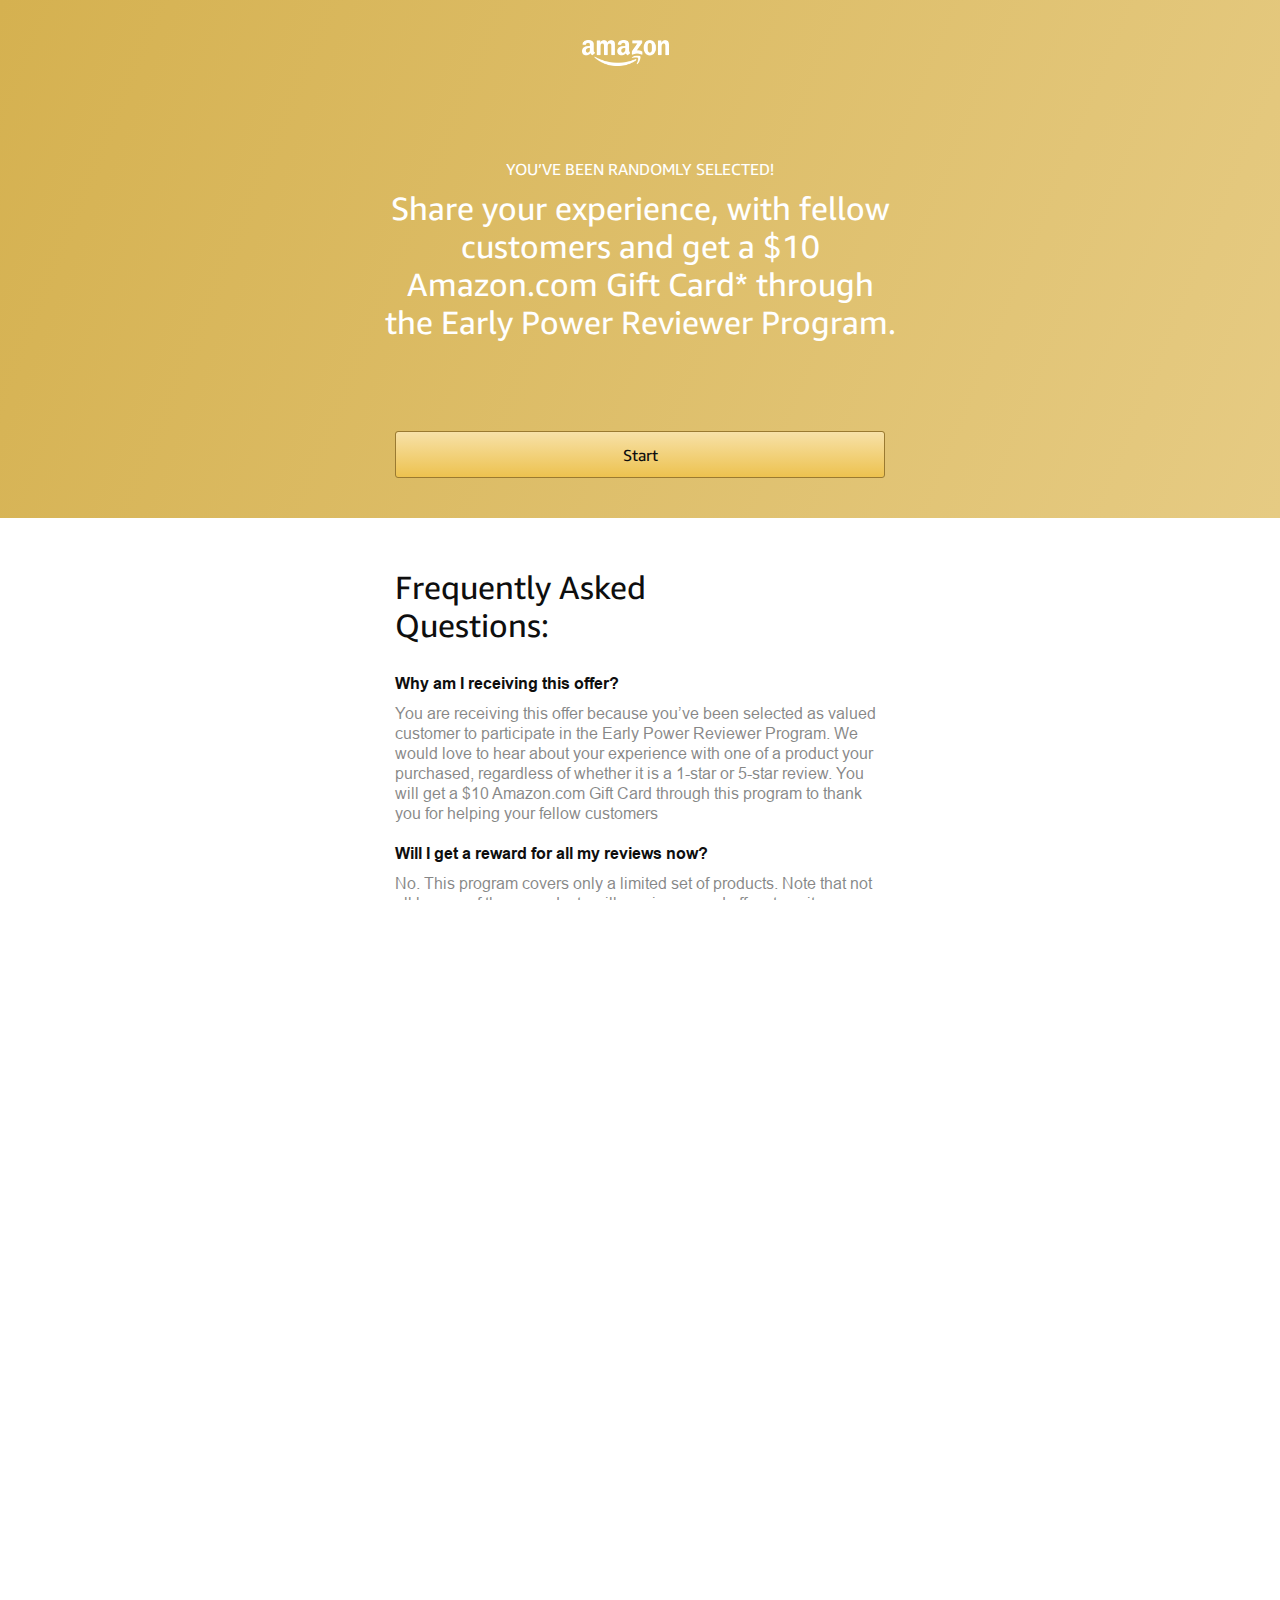
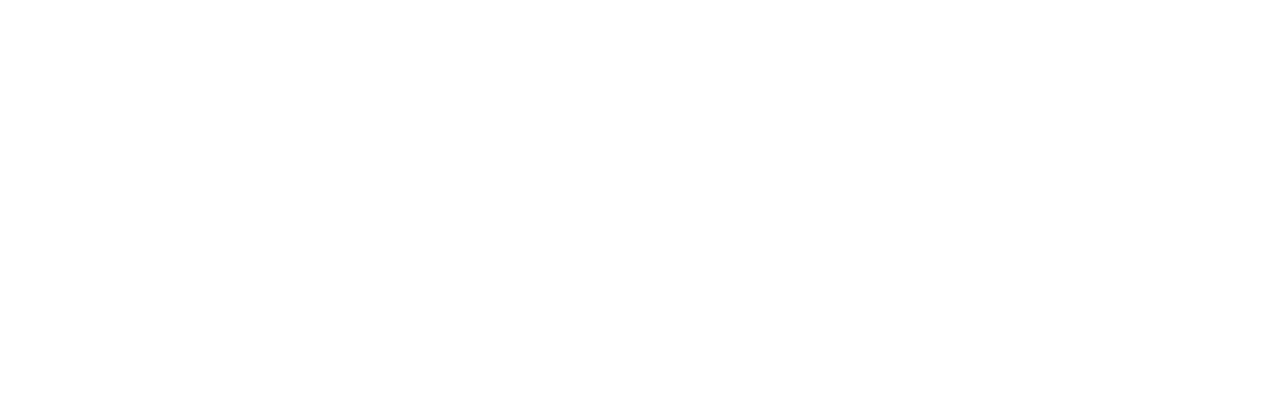
<file: app/index.html>
<!DOCTYPE html>
<html lang="en">

<head>
	<meta charset="UTF-8">
	<meta name="viewport" content="width=device-width, initial-scale=1.0">
	<title>Landing</title>
	<link rel="stylesheet" href="css/style.min.css">
</head>

<body>

	<!-- WRAPPER start -->
	<div class="wrapper main-page">

		<!-- MAIN start  -->
		<main class="main">

			<div class="banner">
				<div class="container">
					<div class="banner__content">
						<a href="#" class="logo">
							<img src="images/logo.png" alt="">
						</a>
						<p class="banner__title">YOU’VE BEEN RANDOMLY SELECTED!</p>
						<p class="banner__descr">Share your experience, with fellow customers and get a $10 Amazon.com Gift
							Card* through the Early Power Reviewer Program.</p>
						<button onclick="document.location='enter-an-email.html'" class="banner__btn btn">Start</button>
					</div>
				</div>
			</div>

			<!-- CONTENT start  -->
			<div class="page-main">
				<div class="container">
					<div class="page-main__content">
						<div class="page-main__section">
							<p class="page-main__title">Frequently Asked Questions:</p>
							<div class="page-main__block-question">
								<p class="page-main__question">Why am I receiving this offer?</p>
								<p class="page-main__answer">You are receiving this offer because you’ve been selected as
									valued customer to participate in the Early Power Reviewer Program. We would love to hear
									about your experience with one of a product your purchased, regardless of whether it is a
									1-star or 5-star review. You will get a $10 Amazon.com Gift Card through this program to
									thank you for helping your fellow customers</p>
							</div>
							<div class="page-main__block-question">
								<p class="page-main__question">Will I get a reward for all my reviews now?</p>
								<p class="page-main__answer">No. This program covers only a limited set of products. Note that
									not all buyers of these products will receive reward offers to write a review.</p>
							</div>
							<div class="page-main__block-question">
								<p class="page-main__question">Will I still keep my reward if I decide to return this product?
								</p>
								<p class="page-main__answer">Yes. You will keep your reward even if you decide to return this
									product in accordance with Amazon returns policy.</p>
							</div>
							<div class="page-main__block-question">
								<p class="page-main__question">Do I need to mention in my review that I received a reward?</p>
								<p class="page-main__answer">No. Additional disclosure is not required.</p>
							</div>
							<div class="page-main__block-question">
								<p class="page-main__question">Do I need to mention in my review that I received a reward?</p>
								<p class="page-main__answer">No. Additional disclosure is not required.</p>
							</div>
						</div>
						<div class="page-main__section">
							<p class="page-main__title">Thank you for helping your fellow customers!</p>
							<p class="page-main__descr">Your review must comply with Amazon Community Guidelines. If your
								review does not comply with these requirements, you will not receive the reward and you may be
								excluded from future offers. <br><br> Amazon employees or the seller of this product and the
								seller’s
								families are not eligible for this offer.<br><br> We reserves the right to modify or cancel this
								offer
								at any time.<br><br> Offer is non-transferable and may not be resold.<br><br>If you violate any
								of
								these terms,
								the offer will be invalid.<br><br> *Amazon.com Gift Cards (“GCs”) may be used only to purchase
								eligible
								goods on Amazon.com or certain of its affiliated websites. GCs cannot be redeemed for purchases
								of gift cards. Except as required by law, GCs cannot be reloaded, resold, transferred for value,
								redeemed for cash, or applied to any other account. For complete GC terms and conditions, see
								www.amazon.com/gc-legal. No expiration or service fees.</p>
						</div>
						<button onclick="document.location='enter-an-email.html'" type="button"
							class="page-main__btn btn">Start</button>

					</div>
				</div>
			</div>
			<!-- CONTENT end -->

	</div>
	<!-- WRAPPER end -->



	<!-- SCRIPTS start  -->
	<script src="js/main.min.js"></script>



</body>

</html>
</file>
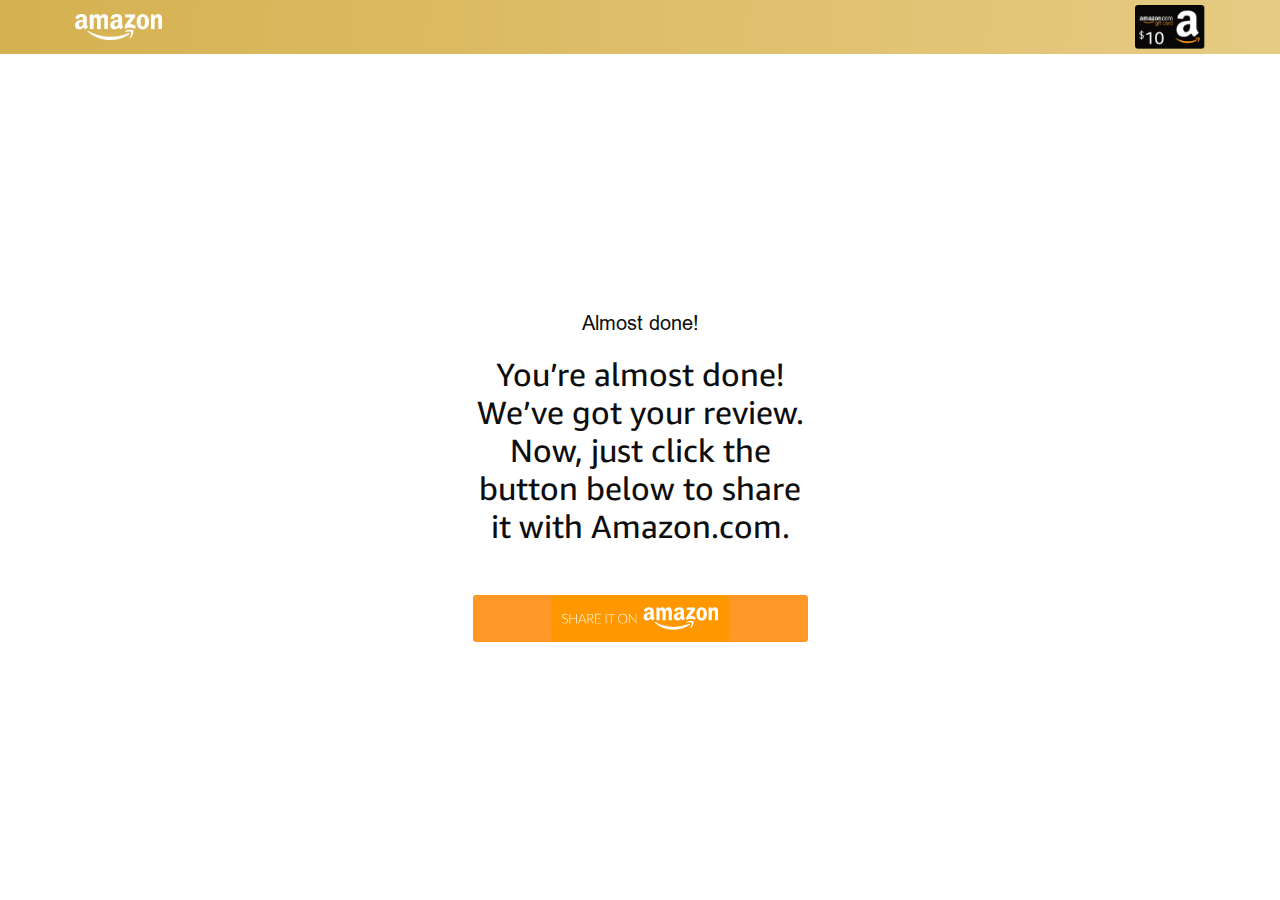
<file: app/almost-done.html>
<!DOCTYPE html>
<html lang="en">

<head>
   <meta charset="UTF-8">
   <meta name="viewport" content="width=device-width, initial-scale=1.0">
   <title>Template</title>
   <link rel="stylesheet" href="css/style.min.css">
</head>

<body>

   <!-- WRAPPER start -->
   <div class="wrapper page-almost-done">

      <!-- HEADER start  -->

      <header class="header">
         <div class="container">
            <div class="header__content">
               <a href="#" class="logo">
                  <img src="images/logo.png" alt="">
               </a>
               <a href="#" class="header__gift-card">
                  <img src="images/mini-card.png" alt="">
               </a>
            </div>
         </div>
      </header>

      <!-- HEADER end  -->

      <!-- MAIN start  -->
      <main class="main almost-done">

         <div class="container">

            <!-- CONTENT start  -->
            <div class="almost-done__content">
               <p class="almost-done__title">Almost done!</p>
               <p class="almost-done__descr">You’re almost done! We’ve got your review. Now, just click the button below
                  to share it with Amazon.com.</p>
               <button onclick="document.location='result.html'" class="almost-done__btn">
                  <img src="images/share.svg" alt="">
               </button>
            </div>
            <!-- CONTENT end -->
         </div>

      </main>
      <!-- MAIN end -->

   </div>
   <!-- WRAPPER end -->



   <!-- SCRIPTS start  -->
   <script src="js/main.min.js"></script>


</body>

</html>
</file>
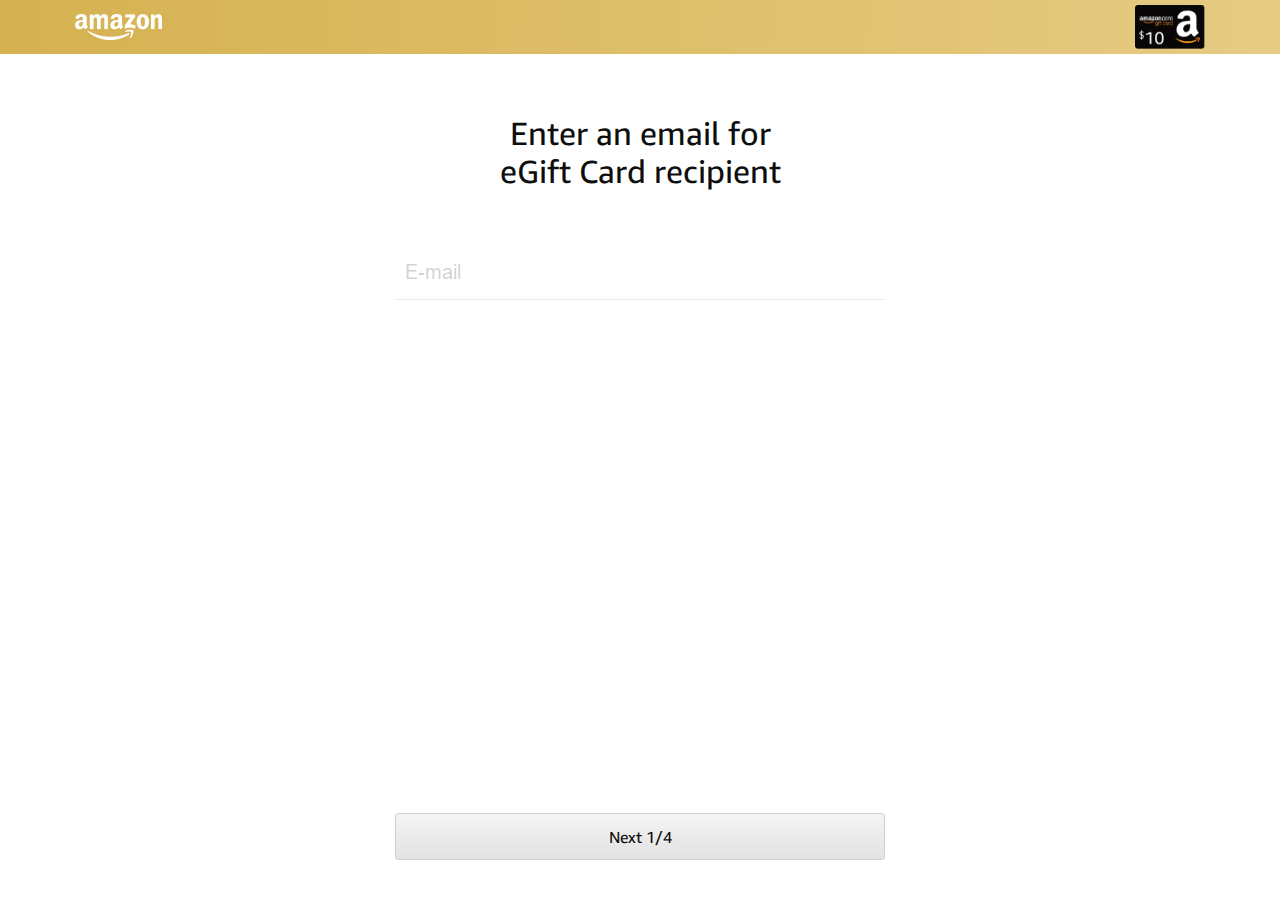
<file: app/enter-an-email.html>
<!DOCTYPE html>
<html lang="en">

<head>
   <meta charset="UTF-8">
   <meta name="viewport" content="width=device-width, initial-scale=1.0">
   <title>Template</title>
   <link rel="stylesheet" href="css/style.min.css">
</head>

<body>

   <!-- WRAPPER start -->
   <div class="wrapper page-enter-an-email">

      <!-- HEADER start  -->

      <header class="header">
         <div class="container">
            <div class="header__content">
               <a href="#" class="logo">
                  <img src="images/logo.png" alt="">
               </a>
               <a href="#" class="header__gift-card">
                  <img src="images/mini-card.png" alt="">
               </a>
            </div>
         </div>
      </header>

      <!-- HEADER end  -->

      <!-- MAIN start  -->
      <main class="main enter-an-email">

         <div class="container">

            <!-- CONTENT start  -->
            <div class="enter-an-email__content">
               <div class="form">
                  <p class="form__title">Enter an email for eGift Card recipient</p>
                  <label class="form__input-box">
                     <input type="email" class="form__input js-input-email input" placeholder="E-mail">
                  </label>
                  <button onclick="document.location='loading.html'" class="form__btn btn js-btn-email" disabled>Next
                     1/4</button>
               </div>
            </div>
            <!-- CONTENT end -->
         </div>

      </main>
      <!-- MAIN end -->

   </div>
   <!-- WRAPPER end -->



   <!-- SCRIPTS start  -->
   <script src="js/main.min.js"></script>



</body>

</html>
</file>
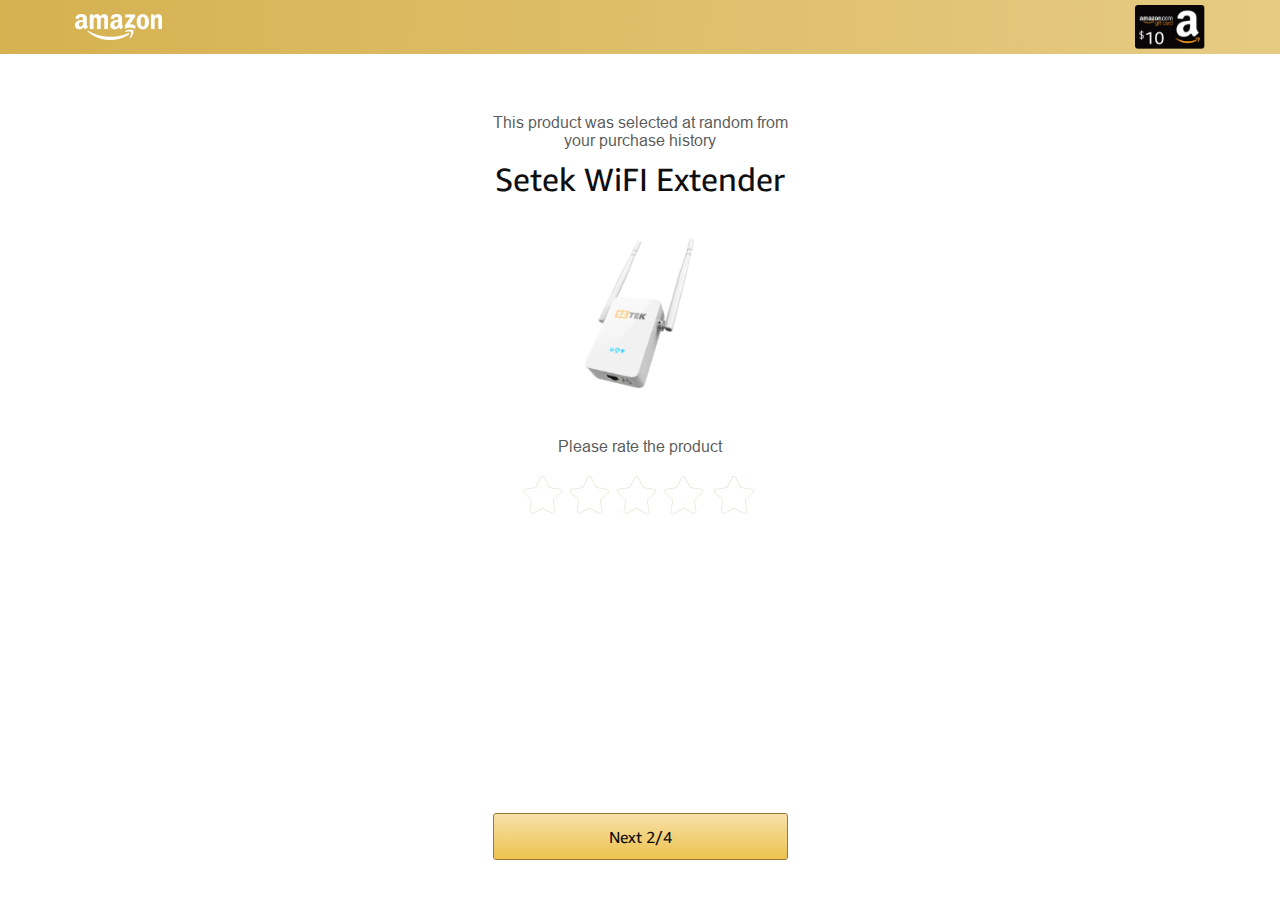
<file: app/evaluation-main.html>
<!DOCTYPE html>
<html lang="en">

<head>
   <meta charset="UTF-8">
   <meta name="viewport" content="width=device-width, initial-scale=1.0">
   <title>Template</title>
   <link rel="stylesheet" href="css/style.min.css">
</head>

<body>

   <!-- WRAPPER start -->
   <div class="wrapper page-evaluation page-evaluation-main">

      <!-- HEADER start  -->

      <header class="header">
         <div class="container">
            <div class="header__content">
               <a href="#" class="logo">
                  <img src="images/logo.png" alt="">
               </a>
               <a href="#" class="header__gift-card">
                  <img src="images/mini-card.png" alt="">
               </a>
            </div>
         </div>
      </header>

      <!-- HEADER end  -->

      <!-- MAIN start  -->
      <main class="main evaluation">

         <div class="container">

            <!-- CONTENT start  -->
            <div class="evaluation__content">
               <p class="evaluation__descr">This product was selected at random from your purchase history</p>
               <div class="card">
                  <a href="#" class="card__name">Setek WiFI Extender</a>
                  <a href="#" class="card__image">
                     <img src="images/router.png" alt="">
                  </a>
                  <div class="evaluation-menu">
                     <p class="evaluation-menu__title">Please rate the product</p>
                     <div class="evaluation-menu__block js-star-block js-star-block-main">
                        <div class="evaluation-menu__item js-star-item">
                           <img src="images/star-small.svg" alt="" class="evaluation-menu__item-blank">
                           <img src="images/star-main.svg" alt="" class="evaluation-menu__item-full">
                        </div>
                        <div class="evaluation-menu__item js-star-item">
                           <img src="images/star-small.svg" alt="" class="evaluation-menu__item-blank">
                           <img src="images/star-main.svg" alt="" class="evaluation-menu__item-full">
                        </div>
                        <div class="evaluation-menu__item js-star-item">
                           <img src="images/star-small.svg" alt="" class="evaluation-menu__item-blank">
                           <img src="images/star-main.svg" alt="" class="evaluation-menu__item-full">
                        </div>
                        <div class="evaluation-menu__item js-star-item">
                           <img src="images/star-small.svg" alt="" class="evaluation-menu__item-blank">
                           <img src="images/star-main.svg" alt="" class="evaluation-menu__item-full">
                        </div>
                        <div class="evaluation-menu__item js-star-item">
                           <img src="images/star-small.svg" alt="" class="evaluation-menu__item-blank">
                           <img src="images/star-main.svg" alt="" class="evaluation-menu__item-full">
                        </div>
                     </div>
                  </div>
               </div>
               <div class="evaluation-menu__container evaluation-menu__body">
                  <div class="evaluation-menu__wrapper js-star-group">
                     <div class="evaluation-menu">
                        <button type="button" class="evaluation-menu__discard js-star-del">
                           <svg width="13" height="13" viewBox="0 0 13 13" fill="none"
                              xmlns="http://www.w3.org/2000/svg">
                              <path fill-rule="evenodd" clip-rule="evenodd"
                                 d="M2.25734 0.656875C1.86681 0.26635 1.23365 0.26635 0.843125 0.656875C0.452601 1.0474 0.452601 1.68056 0.843125 2.07109L5.08575 6.31371L0.843114 10.5563C0.452589 10.9469 0.452589 11.58 0.843114 11.9706C1.23364 12.3611 1.8668 12.3611 2.25733 11.9706L6.49996 7.72792L10.7426 11.9706C11.1331 12.3611 11.7663 12.3611 12.1568 11.9706C12.5474 11.5801 12.5474 10.9469 12.1568 10.5564L7.91417 6.31371L12.1568 2.07106C12.5473 1.68054 12.5473 1.04737 12.1568 0.656847C11.7663 0.266322 11.1331 0.266323 10.7426 0.656847L6.49996 4.8995L2.25734 0.656875Z"
                                 fill="#0E0E0E" />
                           </svg>
                        </button>
                        <p class="evaluation-menu__name">Wifi Signal</p>
                        <div class="evaluation-menu__block js-star-block">
                           <div class="evaluation-menu__item js-star-item">
                              <img src="images/star-small.svg" alt="" class="evaluation-menu__item-blank">
                              <img src="images/star-main.svg" alt="" class="evaluation-menu__item-full">
                           </div>
                           <div class="evaluation-menu__item js-star-item">
                              <img src="images/star-small.svg" alt="" class="evaluation-menu__item-blank">
                              <img src="images/star-main.svg" alt="" class="evaluation-menu__item-full">
                           </div>
                           <div class="evaluation-menu__item js-star-item">
                              <img src="images/star-small.svg" alt="" class="evaluation-menu__item-blank">
                              <img src="images/star-main.svg" alt="" class="evaluation-menu__item-full">
                           </div>
                           <div class="evaluation-menu__item js-star-item">
                              <img src="images/star-small.svg" alt="" class="evaluation-menu__item-blank">
                              <img src="images/star-main.svg" alt="" class="evaluation-menu__item-full">
                           </div>
                           <div class="evaluation-menu__item js-star-item">
                              <img src="images/star-small.svg" alt="" class="evaluation-menu__item-blank">
                              <img src="images/star-main.svg" alt="" class="evaluation-menu__item-full">
                           </div>
                        </div>
                     </div>
                     <div class="evaluation-menu">
                        <button type="button" class="evaluation-menu__discard js-star-del">
                           <svg width="13" height="13" viewBox="0 0 13 13" fill="none"
                              xmlns="http://www.w3.org/2000/svg">
                              <path fill-rule="evenodd" clip-rule="evenodd"
                                 d="M2.25734 0.656875C1.86681 0.26635 1.23365 0.26635 0.843125 0.656875C0.452601 1.0474 0.452601 1.68056 0.843125 2.07109L5.08575 6.31371L0.843114 10.5563C0.452589 10.9469 0.452589 11.58 0.843114 11.9706C1.23364 12.3611 1.8668 12.3611 2.25733 11.9706L6.49996 7.72792L10.7426 11.9706C11.1331 12.3611 11.7663 12.3611 12.1568 11.9706C12.5474 11.5801 12.5474 10.9469 12.1568 10.5564L7.91417 6.31371L12.1568 2.07106C12.5473 1.68054 12.5473 1.04737 12.1568 0.656847C11.7663 0.266322 11.1331 0.266323 10.7426 0.656847L6.49996 4.8995L2.25734 0.656875Z"
                                 fill="#0E0E0E" />
                           </svg>
                        </button>
                        <p class="evaluation-menu__name">Tech support</p>
                        <div class="evaluation-menu__block js-star-block">
                           <div class="evaluation-menu__item js-star-item">
                              <img src="images/star-small.svg" alt="" class="evaluation-menu__item-blank">
                              <img src="images/star-main.svg" alt="" class="evaluation-menu__item-full">
                           </div>
                           <div class="evaluation-menu__item js-star-item">
                              <img src="images/star-small.svg" alt="" class="evaluation-menu__item-blank">
                              <img src="images/star-main.svg" alt="" class="evaluation-menu__item-full">
                           </div>
                           <div class="evaluation-menu__item js-star-item">
                              <img src="images/star-small.svg" alt="" class="evaluation-menu__item-blank">
                              <img src="images/star-main.svg" alt="" class="evaluation-menu__item-full">
                           </div>
                           <div class="evaluation-menu__item js-star-item">
                              <img src="images/star-small.svg" alt="" class="evaluation-menu__item-blank">
                              <img src="images/star-main.svg" alt="" class="evaluation-menu__item-full">
                           </div>
                           <div class="evaluation-menu__item js-star-item">
                              <img src="images/star-small.svg" alt="" class="evaluation-menu__item-blank">
                              <img src="images/star-main.svg" alt="" class="evaluation-menu__item-full">
                           </div>
                        </div>
                     </div>
                     <div class="evaluation-menu">
                        <button type="button" class="evaluation-menu__discard js-star-del">
                           <svg width="13" height="13" viewBox="0 0 13 13" fill="none"
                              xmlns="http://www.w3.org/2000/svg">
                              <path fill-rule="evenodd" clip-rule="evenodd"
                                 d="M2.25734 0.656875C1.86681 0.26635 1.23365 0.26635 0.843125 0.656875C0.452601 1.0474 0.452601 1.68056 0.843125 2.07109L5.08575 6.31371L0.843114 10.5563C0.452589 10.9469 0.452589 11.58 0.843114 11.9706C1.23364 12.3611 1.8668 12.3611 2.25733 11.9706L6.49996 7.72792L10.7426 11.9706C11.1331 12.3611 11.7663 12.3611 12.1568 11.9706C12.5474 11.5801 12.5474 10.9469 12.1568 10.5564L7.91417 6.31371L12.1568 2.07106C12.5473 1.68054 12.5473 1.04737 12.1568 0.656847C11.7663 0.266322 11.1331 0.266323 10.7426 0.656847L6.49996 4.8995L2.25734 0.656875Z"
                                 fill="#0E0E0E" />
                           </svg>
                        </button>
                        <p class="evaluation-menu__name">Easy to Install</p>
                        <div class="evaluation-menu__block js-star-block">
                           <div class="evaluation-menu__item js-star-item">
                              <img src="images/star-small.svg" alt="" class="evaluation-menu__item-blank">
                              <img src="images/star-main.svg" alt="" class="evaluation-menu__item-full">
                           </div>
                           <div class="evaluation-menu__item js-star-item">
                              <img src="images/star-small.svg" alt="" class="evaluation-menu__item-blank">
                              <img src="images/star-main.svg" alt="" class="evaluation-menu__item-full">
                           </div>
                           <div class="evaluation-menu__item js-star-item">
                              <img src="images/star-small.svg" alt="" class="evaluation-menu__item-blank">
                              <img src="images/star-main.svg" alt="" class="evaluation-menu__item-full">
                           </div>
                           <div class="evaluation-menu__item js-star-item">
                              <img src="images/star-small.svg" alt="" class="evaluation-menu__item-blank">
                              <img src="images/star-main.svg" alt="" class="evaluation-menu__item-full">
                           </div>
                           <div class="evaluation-menu__item js-star-item">
                              <img src="images/star-small.svg" alt="" class="evaluation-menu__item-blank">
                              <img src="images/star-main.svg" alt="" class="evaluation-menu__item-full">
                           </div>
                        </div>
                     </div>
                  </div>
               </div>
               <div class="upload__block">
                  <p class="upload__title">Add photo or video</p>
                  <label class="upload__box">
                     <input type="file" id="file" class="file" accept=".jpg, .jpeg, .png, video/*" />
                     <button class="upload js-btn-upload" disabled>
                        <span class="upload__icon">
                           <img src="images/photo.png" alt="">
                        </span>
                        Upload it here
                     </button>
                  </label>
               </div>
               <button onclick="document.location='result.html'" class="evaluation__btn btn">Next
                  3/4</button>
               <button onclick="document.location='rewiew-by-link.html'" class="evaluation__btn btn open">Next
                  2/4</button>
            </div>
            <!-- CONTENT end -->
         </div>

      </main>
      <!-- MAIN end -->

   </div>
   <!-- WRAPPER end -->



   <!-- SCRIPTS start  -->
   <script src="js/main.min.js"></script>


</body>

</html>
</file>
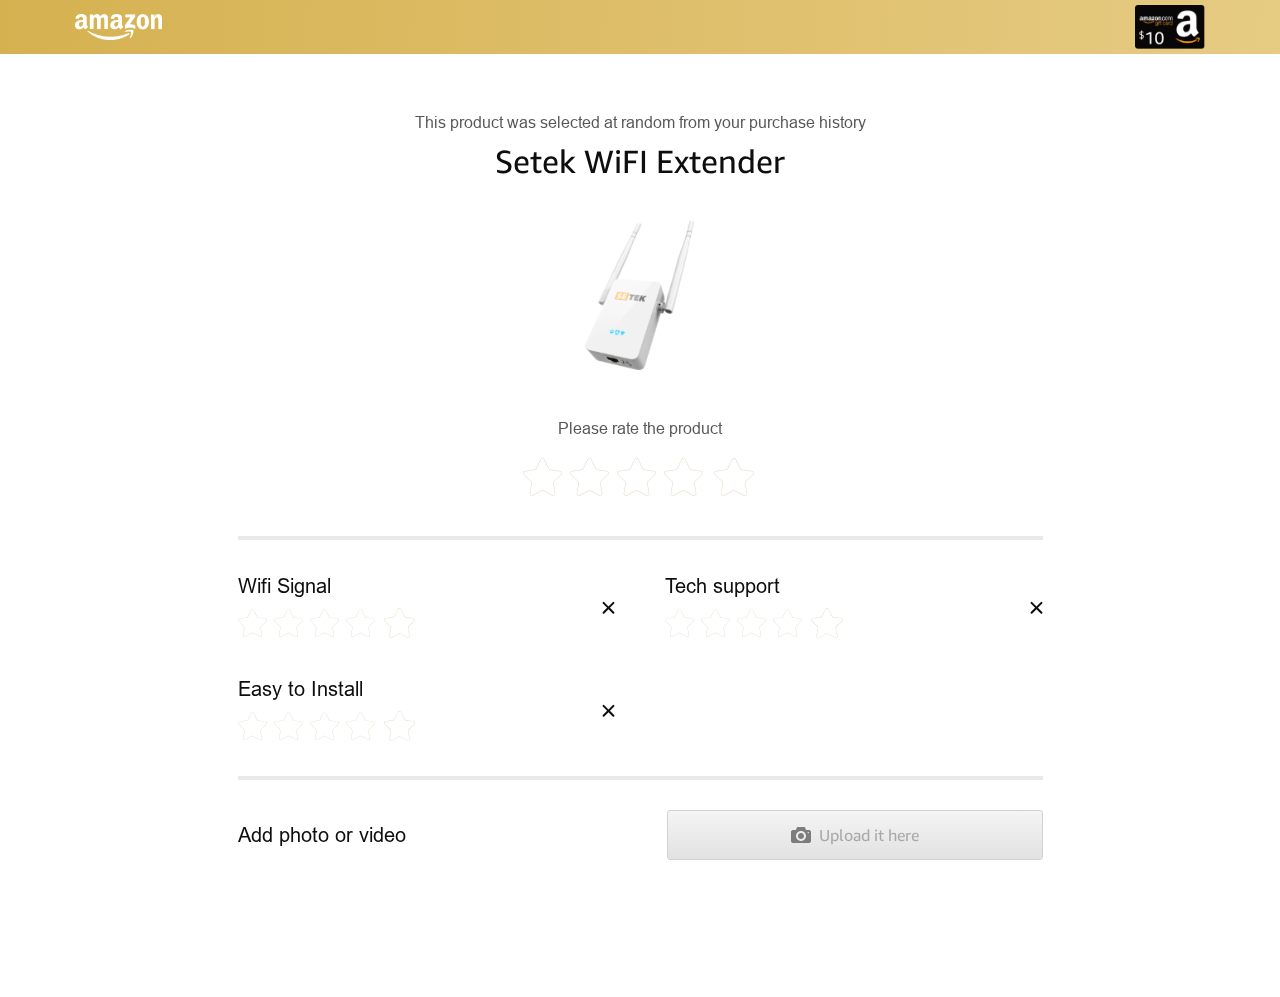
<file: app/evaluation-secondary.html>
<!DOCTYPE html>
<html lang="en">

<head>
   <meta charset="UTF-8">
   <meta name="viewport" content="width=device-width, initial-scale=1.0">
   <title>Template</title>
   <link rel="stylesheet" href="css/style.min.css">
</head>

<body>

   <!-- WRAPPER start -->
   <div class="wrapper page-evaluation page-evaluation-secondary">

      <!-- HEADER start  -->

      <header class="header">
         <div class="container">
            <div class="header__content">
               <a href="#" class="logo">
                  <img src="images/logo.png" alt="">
               </a>
               <a href="#" class="header__gift-card">
                  <img src="images/mini-card.png" alt="">
               </a>
            </div>
         </div>
      </header>

      <!-- HEADER end  -->

      <!-- MAIN start  -->
      <main class="main evaluation">

         <div class="container">

            <!-- CONTENT start  -->
            <div class="evaluation__content">
               <p class="evaluation__descr">This product was selected at random from your purchase history</p>
               <div class="card">
                  <a href="#" class="card__name">Setek WiFI Extender</a>
                  <a href="#" class="card__image">
                     <img src="images/router.png" alt="">
                  </a>
                  <div class="evaluation-menu">
                     <p class="evaluation-menu__title">Please rate the product</p>
                     <div class="evaluation-menu__block">
                        <div class="evaluation-menu__item">
                           <img src="images/star-small.svg" alt="" class="evaluation-menu__item-blank">
                           <img src="images/star-main.svg" alt="" class="evaluation-menu__item-full">
                        </div>
                        <div class="evaluation-menu__item">
                           <img src="images/star-small.svg" alt="" class="evaluation-menu__item-blank">
                           <img src="images/star-main.svg" alt="" class="evaluation-menu__item-full">
                        </div>
                        <div class="evaluation-menu__item">
                           <img src="images/star-small.svg" alt="" class="evaluation-menu__item-blank">
                           <img src="images/star-main.svg" alt="" class="evaluation-menu__item-full">
                        </div>
                        <div class="evaluation-menu__item">
                           <img src="images/star-small.svg" alt="" class="evaluation-menu__item-blank">
                           <img src="images/star-main.svg" alt="" class="evaluation-menu__item-full">
                        </div>
                        <div class="evaluation-menu__item">
                           <img src="images/star-small.svg" alt="" class="evaluation-menu__item-blank">
                           <img src="images/star-main.svg" alt="" class="evaluation-menu__item-full">
                        </div>
                     </div>
                  </div>
               </div>
               <div class="evaluation-menu__container">
                  <div class="evaluation-menu__wrapper">
                     <div class="evaluation-menu">
                        <button type="button" class="evaluation-menu__discard">
                           <svg width="13" height="13" viewBox="0 0 13 13" fill="none"
                              xmlns="http://www.w3.org/2000/svg">
                              <path fill-rule="evenodd" clip-rule="evenodd"
                                 d="M2.25734 0.656875C1.86681 0.26635 1.23365 0.26635 0.843125 0.656875C0.452601 1.0474 0.452601 1.68056 0.843125 2.07109L5.08575 6.31371L0.843114 10.5563C0.452589 10.9469 0.452589 11.58 0.843114 11.9706C1.23364 12.3611 1.8668 12.3611 2.25733 11.9706L6.49996 7.72792L10.7426 11.9706C11.1331 12.3611 11.7663 12.3611 12.1568 11.9706C12.5474 11.5801 12.5474 10.9469 12.1568 10.5564L7.91417 6.31371L12.1568 2.07106C12.5473 1.68054 12.5473 1.04737 12.1568 0.656847C11.7663 0.266322 11.1331 0.266323 10.7426 0.656847L6.49996 4.8995L2.25734 0.656875Z"
                                 fill="#0E0E0E" />
                           </svg>
                        </button>
                        <p class="evaluation-menu__name">Wifi Signal</p>
                        <div class="evaluation-menu__block">
                           <div class="evaluation-menu__item">
                              <img src="images/star-small.svg" alt="" class="evaluation-menu__item-blank">
                              <img src="images/star-main.svg" alt="" class="evaluation-menu__item-full">
                           </div>
                           <div class="evaluation-menu__item">
                              <img src="images/star-small.svg" alt="" class="evaluation-menu__item-blank">
                              <img src="images/star-main.svg" alt="" class="evaluation-menu__item-full">
                           </div>
                           <div class="evaluation-menu__item">
                              <img src="images/star-small.svg" alt="" class="evaluation-menu__item-blank">
                              <img src="images/star-main.svg" alt="" class="evaluation-menu__item-full">
                           </div>
                           <div class="evaluation-menu__item">
                              <img src="images/star-small.svg" alt="" class="evaluation-menu__item-blank">
                              <img src="images/star-main.svg" alt="" class="evaluation-menu__item-full">
                           </div>
                           <div class="evaluation-menu__item">
                              <img src="images/star-small.svg" alt="" class="evaluation-menu__item-blank">
                              <img src="images/star-main.svg" alt="" class="evaluation-menu__item-full">
                           </div>
                        </div>
                     </div>
                     <div class="evaluation-menu">
                        <button type="button" class="evaluation-menu__discard">
                           <svg width="13" height="13" viewBox="0 0 13 13" fill="none"
                              xmlns="http://www.w3.org/2000/svg">
                              <path fill-rule="evenodd" clip-rule="evenodd"
                                 d="M2.25734 0.656875C1.86681 0.26635 1.23365 0.26635 0.843125 0.656875C0.452601 1.0474 0.452601 1.68056 0.843125 2.07109L5.08575 6.31371L0.843114 10.5563C0.452589 10.9469 0.452589 11.58 0.843114 11.9706C1.23364 12.3611 1.8668 12.3611 2.25733 11.9706L6.49996 7.72792L10.7426 11.9706C11.1331 12.3611 11.7663 12.3611 12.1568 11.9706C12.5474 11.5801 12.5474 10.9469 12.1568 10.5564L7.91417 6.31371L12.1568 2.07106C12.5473 1.68054 12.5473 1.04737 12.1568 0.656847C11.7663 0.266322 11.1331 0.266323 10.7426 0.656847L6.49996 4.8995L2.25734 0.656875Z"
                                 fill="#0E0E0E" />
                           </svg>
                        </button>
                        <p class="evaluation-menu__name">Tech support</p>
                        <div class="evaluation-menu__block">
                           <div class="evaluation-menu__item">
                              <img src="images/star-small.svg" alt="" class="evaluation-menu__item-blank">
                              <img src="images/star-main.svg" alt="" class="evaluation-menu__item-full">
                           </div>
                           <div class="evaluation-menu__item">
                              <img src="images/star-small.svg" alt="" class="evaluation-menu__item-blank">
                              <img src="images/star-main.svg" alt="" class="evaluation-menu__item-full">
                           </div>
                           <div class="evaluation-menu__item">
                              <img src="images/star-small.svg" alt="" class="evaluation-menu__item-blank">
                              <img src="images/star-main.svg" alt="" class="evaluation-menu__item-full">
                           </div>
                           <div class="evaluation-menu__item">
                              <img src="images/star-small.svg" alt="" class="evaluation-menu__item-blank">
                              <img src="images/star-main.svg" alt="" class="evaluation-menu__item-full">
                           </div>
                           <div class="evaluation-menu__item">
                              <img src="images/star-small.svg" alt="" class="evaluation-menu__item-blank">
                              <img src="images/star-main.svg" alt="" class="evaluation-menu__item-full">
                           </div>
                        </div>
                     </div>
                     <div class="evaluation-menu">
                        <button type="button" class="evaluation-menu__discard">
                           <svg width="13" height="13" viewBox="0 0 13 13" fill="none"
                              xmlns="http://www.w3.org/2000/svg">
                              <path fill-rule="evenodd" clip-rule="evenodd"
                                 d="M2.25734 0.656875C1.86681 0.26635 1.23365 0.26635 0.843125 0.656875C0.452601 1.0474 0.452601 1.68056 0.843125 2.07109L5.08575 6.31371L0.843114 10.5563C0.452589 10.9469 0.452589 11.58 0.843114 11.9706C1.23364 12.3611 1.8668 12.3611 2.25733 11.9706L6.49996 7.72792L10.7426 11.9706C11.1331 12.3611 11.7663 12.3611 12.1568 11.9706C12.5474 11.5801 12.5474 10.9469 12.1568 10.5564L7.91417 6.31371L12.1568 2.07106C12.5473 1.68054 12.5473 1.04737 12.1568 0.656847C11.7663 0.266322 11.1331 0.266323 10.7426 0.656847L6.49996 4.8995L2.25734 0.656875Z"
                                 fill="#0E0E0E" />
                           </svg>
                        </button>
                        <p class="evaluation-menu__name">Easy to Install</p>
                        <div class="evaluation-menu__block">
                           <div class="evaluation-menu__item">
                              <img src="images/star-small.svg" alt="" class="evaluation-menu__item-blank">
                              <img src="images/star-main.svg" alt="" class="evaluation-menu__item-full">
                           </div>
                           <div class="evaluation-menu__item">
                              <img src="images/star-small.svg" alt="" class="evaluation-menu__item-blank">
                              <img src="images/star-main.svg" alt="" class="evaluation-menu__item-full">
                           </div>
                           <div class="evaluation-menu__item">
                              <img src="images/star-small.svg" alt="" class="evaluation-menu__item-blank">
                              <img src="images/star-main.svg" alt="" class="evaluation-menu__item-full">
                           </div>
                           <div class="evaluation-menu__item">
                              <img src="images/star-small.svg" alt="" class="evaluation-menu__item-blank">
                              <img src="images/star-main.svg" alt="" class="evaluation-menu__item-full">
                           </div>
                           <div class="evaluation-menu__item">
                              <img src="images/star-small.svg" alt="" class="evaluation-menu__item-blank">
                              <img src="images/star-main.svg" alt="" class="evaluation-menu__item-full">
                           </div>
                        </div>
                     </div>
                  </div>

               </div>
               <div class="upload__block">
                  <p class="upload__title">Add photo or video</p>
                  <label class="upload__box">
                     <input type="file" id="file" class="file" accept=".jpg, .jpeg, .png, video/*" />
                     <button class="upload" disabled>
                        <span class="upload__icon">
                           <img src="images/photo.png" alt="">
                        </span>
                        Upload it here
                     </button>
                  </label>
               </div>
               <button onclick="document.location='result.html'" class="evaluation__btn btn" disabled>Next
                  3/4</button>
            </div>
            <!-- CONTENT end -->
         </div>

      </main>
      <!-- MAIN end -->

   </div>
   <!-- WRAPPER end -->



   <!-- SCRIPTS start  -->
   <script src="js/main.min.js"></script>


</body>

</html>
</file>
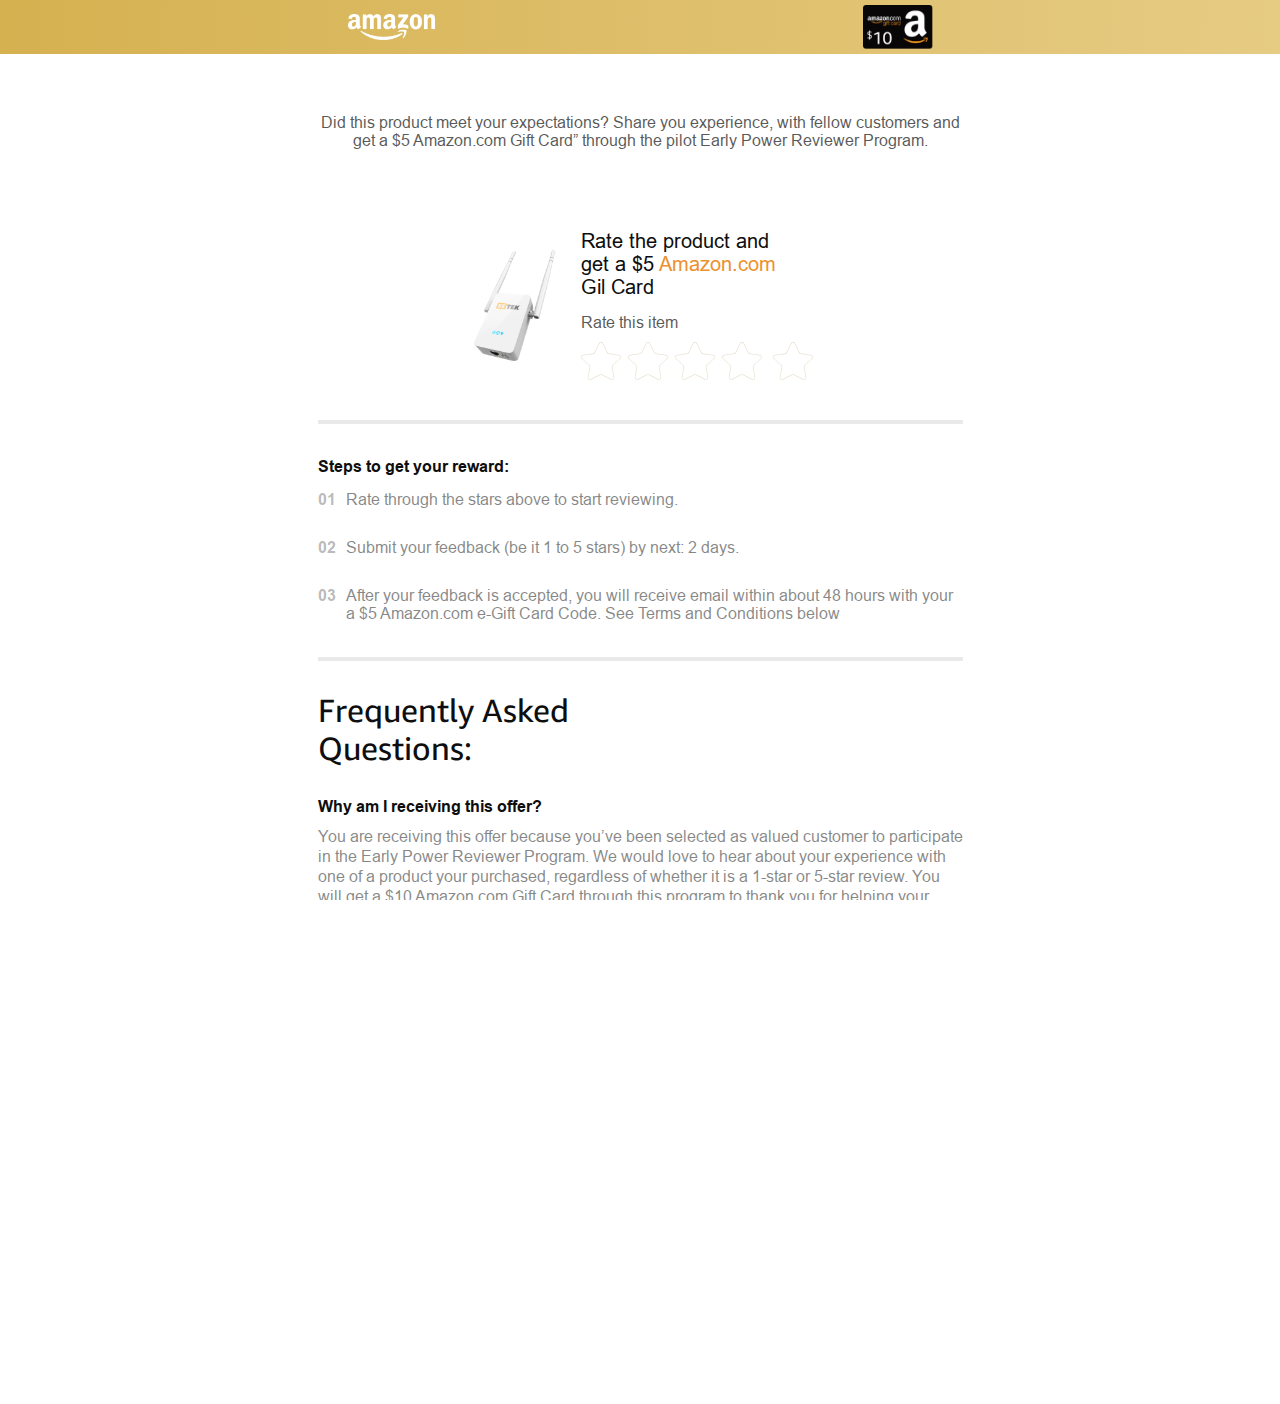
<file: app/index-secondary.html>
<!DOCTYPE html>
<html lang="en">

<head>
   <meta charset="UTF-8">
   <meta name="viewport" content="width=device-width, initial-scale=1.0">
   <title>Template</title>
   <link rel="stylesheet" href="css/style.min.css">
</head>

<body>

   <!-- WRAPPER start -->
   <div class="wrapper page-evaluation page-evaluation-third">

      <!-- HEADER start  -->

      <header class="header">
         <div class="container">
            <div class="header__content">
               <a href="#" class="logo">
                  <img src="images/logo.png" alt="">
               </a>
               <a href="#" class="header__gift-card">
                  <img src="images/mini-card.png" alt="">
               </a>
            </div>
         </div>
      </header>

      <!-- HEADER end  -->

      <!-- MAIN start  -->
      <main class="main evaluation">

         <div class="container">

            <!-- CONTENT start  -->
            <div class="evaluation__content">
               <p class="evaluation__descr">Did this product meet your expectations? Share you experience, with fellow
                  customers and get a $5 Amazon.com Gift Card” through the pilot Early Power Reviewer Program.</p>
               <div class="card card-row">
                  <a href="#" class="card__image">
                     <img src="images/router.png" alt="">
                  </a>
                  <div class="card__container">
                     <p class="card__name">Rate the product and get a $5 <a href="http://amazon.com"
                           class="card__link">Amazon.com</a> Gil
                        Card</p>
                     <div class="evaluation-menu">
                        <p class="evaluation-menu__title">Rate this item</p>
                        <div class="evaluation-menu__block js-star-block js-star-block-secondary">
                           <div class="evaluation-menu__item js-star-item">
                              <img src="images/star-small.svg" alt="" class="evaluation-menu__item-blank">
                              <img src="images/star-main.svg" alt="" class="evaluation-menu__item-full">
                           </div>
                           <div class="evaluation-menu__item js-star-item">
                              <img src="images/star-small.svg" alt="" class="evaluation-menu__item-blank">
                              <img src="images/star-main.svg" alt="" class="evaluation-menu__item-full">
                           </div>
                           <div class="evaluation-menu__item js-star-item">
                              <img src="images/star-small.svg" alt="" class="evaluation-menu__item-blank">
                              <img src="images/star-main.svg" alt="" class="evaluation-menu__item-full">
                           </div>
                           <div class="evaluation-menu__item js-star-item">
                              <img src="images/star-small.svg" alt="" class="evaluation-menu__item-blank">
                              <img src="images/star-main.svg" alt="" class="evaluation-menu__item-full">
                           </div>
                           <div class="evaluation-menu__item js-star-item">
                              <img src="images/star-small.svg" alt="" class="evaluation-menu__item-blank">
                              <img src="images/star-main.svg" alt="" class="evaluation-menu__item-full">
                           </div>
                        </div>
                     </div>
                  </div>
               </div>
               <ul class="evaluation__list">
                  <p class="evaluation__list-title">Steps to get your reward:</p>
                  <li class="evaluation__list-row">
                     <span class="evaluation__list-num">01</span>
                     <p class="evaluation__list-text">Rate through the stars above to start reviewing.</p>
                  </li>
                  <li class="evaluation__list-row">
                     <span class="evaluation__list-num">02</span>
                     <p class="evaluation__list-text">Submit your feedback (be it 1 to 5 stars) by next: 2 days.</p>
                  </li>
                  <li class="evaluation__list-row">
                     <span class="evaluation__list-num">03</span>
                     <p class="evaluation__list-text">After your feedback is accepted, you will receive email within
                        about 48 hours with your a $5 Amazon.com e-Gift Card Code. See Terms and Conditions below</p>
                  </li>
               </ul>
               <div class="page-main__section">
                  <p class="page-main__title">Frequently Asked Questions:</p>
                  <div class="page-main__block-question">
                     <p class="page-main__question">Why am I receiving this offer?</p>
                     <p class="page-main__answer">You are receiving this offer because you’ve been selected as
                        valued customer to participate in the Early Power Reviewer Program. We would love to hear
                        about your experience with one of a product your purchased, regardless of whether it is a
                        1-star or 5-star review. You will get a $10 Amazon.com Gift Card through this program to
                        thank you for helping your fellow customers</p>
                  </div>
                  <div class="page-main__block-question">
                     <p class="page-main__question">Will I get a reward for all my reviews now?</p>
                     <p class="page-main__answer">No. This program covers only a limited set of products. Note that
                        not all buyers of these products will receive reward offers to write a review.</p>
                  </div>
                  <div class="page-main__block-question">
                     <p class="page-main__question">Will I still keep my reward if I decide to return this product?
                     </p>
                     <p class="page-main__answer">Yes. You will keep your reward even if you decide to return this
                        product in accordance with Amazon returns policy.</p>
                  </div>
                  <div class="page-main__block-question">
                     <p class="page-main__question">Do I need to mention in my review that I received a reward?</p>
                     <p class="page-main__answer">No. Additional disclosure is not required.</p>
                  </div>
                  <div class="page-main__block-question">
                     <p class="page-main__question">Do I need to mention in my review that I received a reward?</p>
                     <p class="page-main__answer">No. Additional disclosure is not required.</p>
                  </div>
               </div>
               <button onclick="document.location='almost-done.html'"
                  class="evaluation__btn evaluation__btn-done btn evaluation__btn-blank ">Next
                  2/4</button>
               <button onclick="document.location='review.html'"
                  class="evaluation__btn evaluation__btn-review btn open">Next
                  3/4</button>
            </div>
            <!-- CONTENT end -->
         </div>

      </main>
      <!-- MAIN end -->

   </div>
   <!-- WRAPPER end -->



   <!-- SCRIPTS start  -->
   <script src="js/main.min.js"></script>


</body>

</html>
</file>
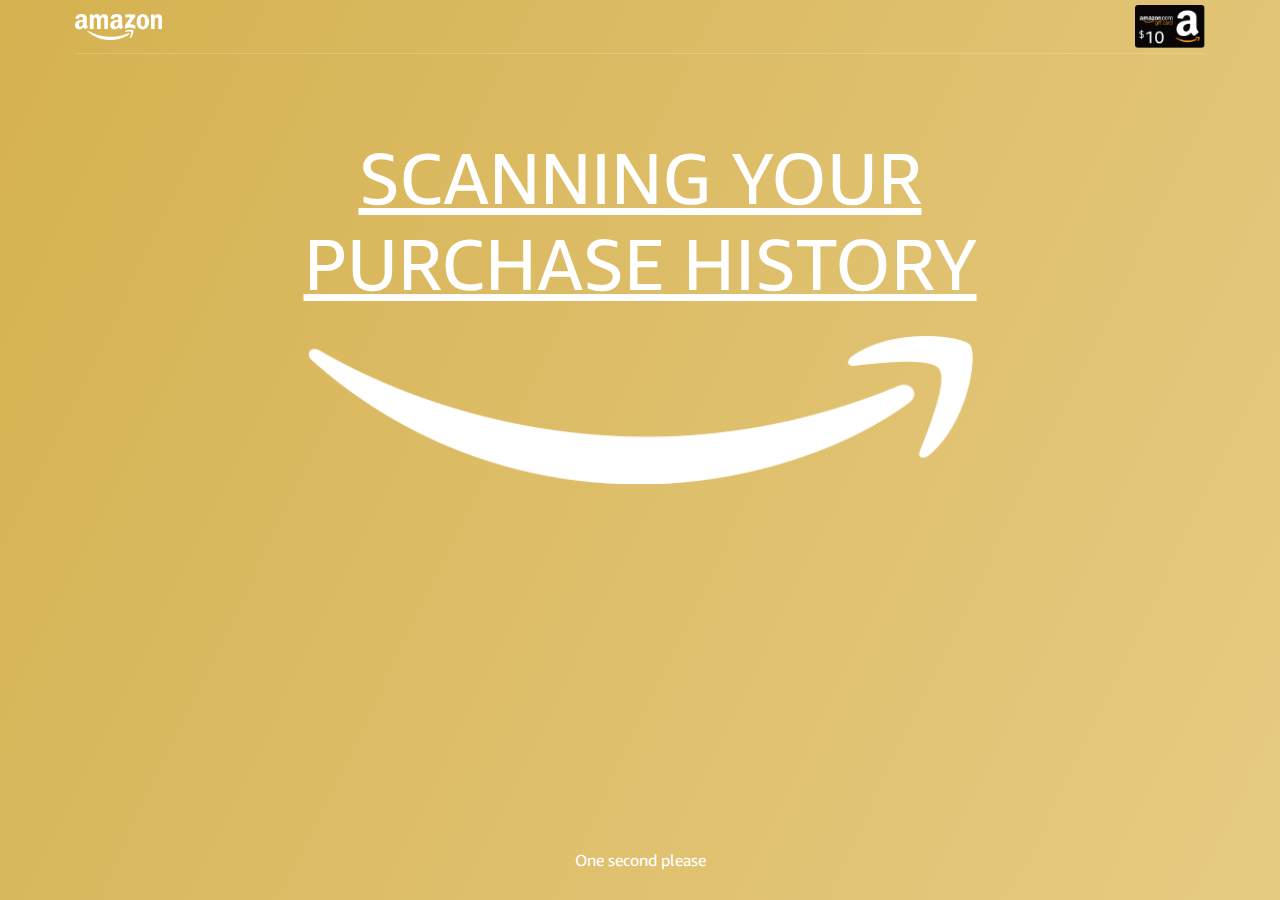
<file: app/loading.html>
<!DOCTYPE html>
<html lang="en">

<head>
   <meta charset="UTF-8">
   <meta name="viewport" content="width=device-width, initial-scale=1.0">
   <title>Template</title>
   <link rel="stylesheet" href="css/style.min.css">
</head>

<body>

   <!-- WRAPPER start -->
   <div class="wrapper page-loading">

      <!-- HEADER start  -->

      <header class="header">
         <div class="container">
            <div class="header__content">
               <a href="#" class="logo">
                  <img src="images/logo.png" alt="">
               </a>
               <a href="#" class="header__gift-card">
                  <img src="images/mini-card.png" alt="">
               </a>
            </div>
         </div>
      </header>

      <!-- HEADER end  -->

      <!-- MAIN start  -->
      <main class="main loading">

         <div class="container">

            <!-- CONTENT start  -->
            <div class="loading__content">
               <p class="loading__title">SCANNING YOUR PURCHASE HISTORY</p>
               <div class="loading-img">
                  <div class="loading-img__gray">
                     <img src="images/arrow.svg" alt="arrow">
                  </div>
                  <div class="loading-img__white-box">
                     <div class="loading-img__white">
                        <img src="images/arrow-white.svg" alt="arrow-white">
                     </div>
                  </div>
               </div>
               <p class="loading__hint">One second please</p>
            </div>
            <!-- CONTENT end -->
         </div>

      </main>
      <!-- MAIN end -->

   </div>
   <!-- WRAPPER end -->



   <!-- SCRIPTS start  -->
   <script src="js/main.min.js"></script>
   <script>
      setTimeout(function () {
         window.location.href = "evaluation-main.html";
      }, 3000);
   </script>


</body>

</html>
</file>
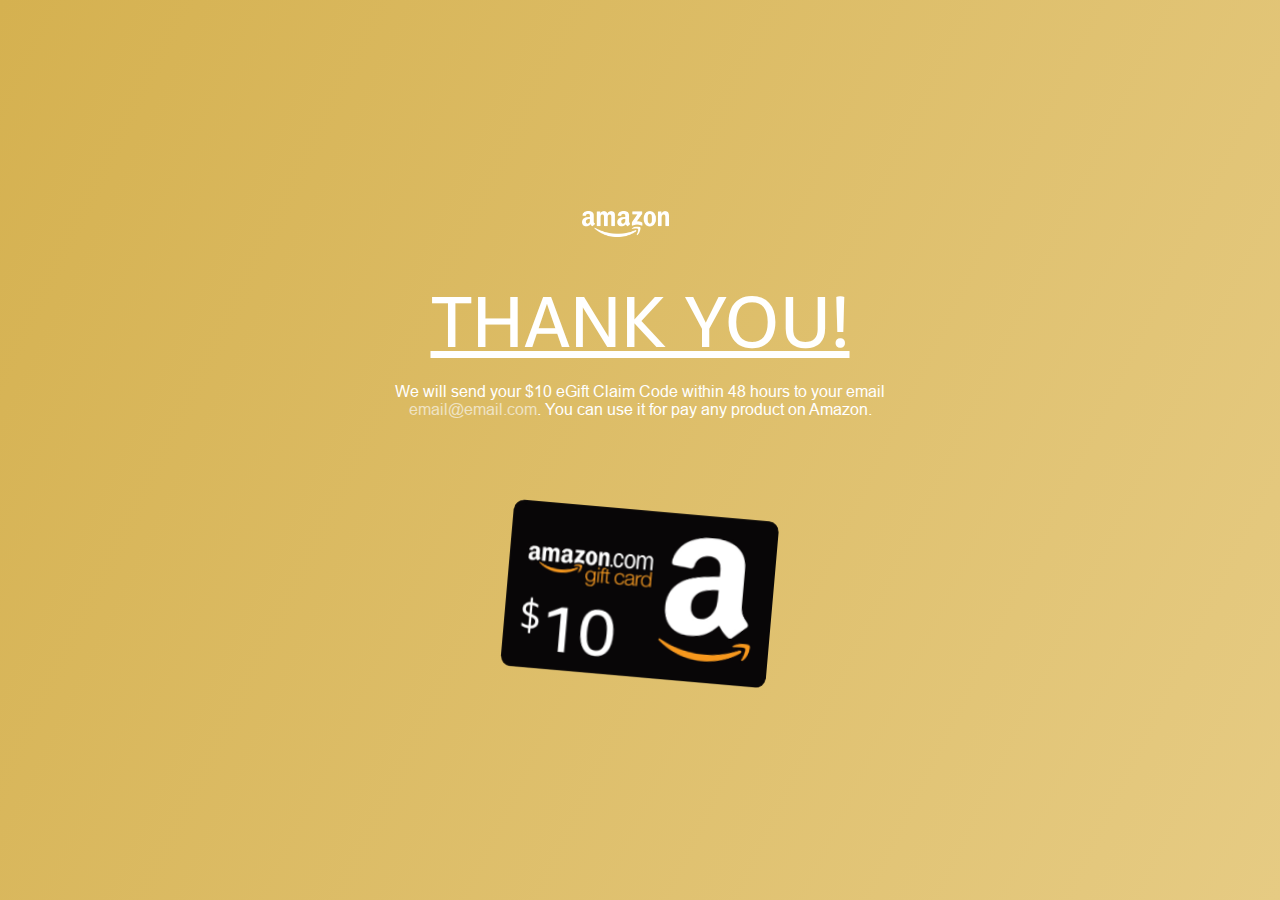
<file: app/result.html>
<!DOCTYPE html>
<html lang="en">

<head>
   <meta charset="UTF-8">
   <meta name="viewport" content="width=device-width, initial-scale=1.0">
   <title>Template</title>
   <link rel="stylesheet" href="css/style.min.css">
</head>

<body>

   <!-- WRAPPER start -->
   <div class="wrapper page-results">



      <!-- MAIN start  -->
      <main class="main results">

         <div class="container">

            <!-- CONTENT start  -->
            <div class="results__content">
               <a href="#" class="logo">
                  <img src="images/logo.png" alt="">
               </a>
               <p class="results__title">Thank you!</p>
               <p class="results__descr">
                  We will send your $10 eGift Claim Code within 48 hours to your email <a href="#"
                     class="results__link">email@email.com</a>. You can use it
                  for pay any product on Amazon.
               </p>
               <div class="results__gift">
                  <img src="images/card.png" alt="">
               </div>
            </div>
            <!-- CONTENT end -->
         </div>

      </main>
      <!-- MAIN end -->

   </div>
   <!-- WRAPPER end -->



   <!-- SCRIPTS start  -->
   <script src="js/main.min.js"></script>


</body>

</html>
</file>
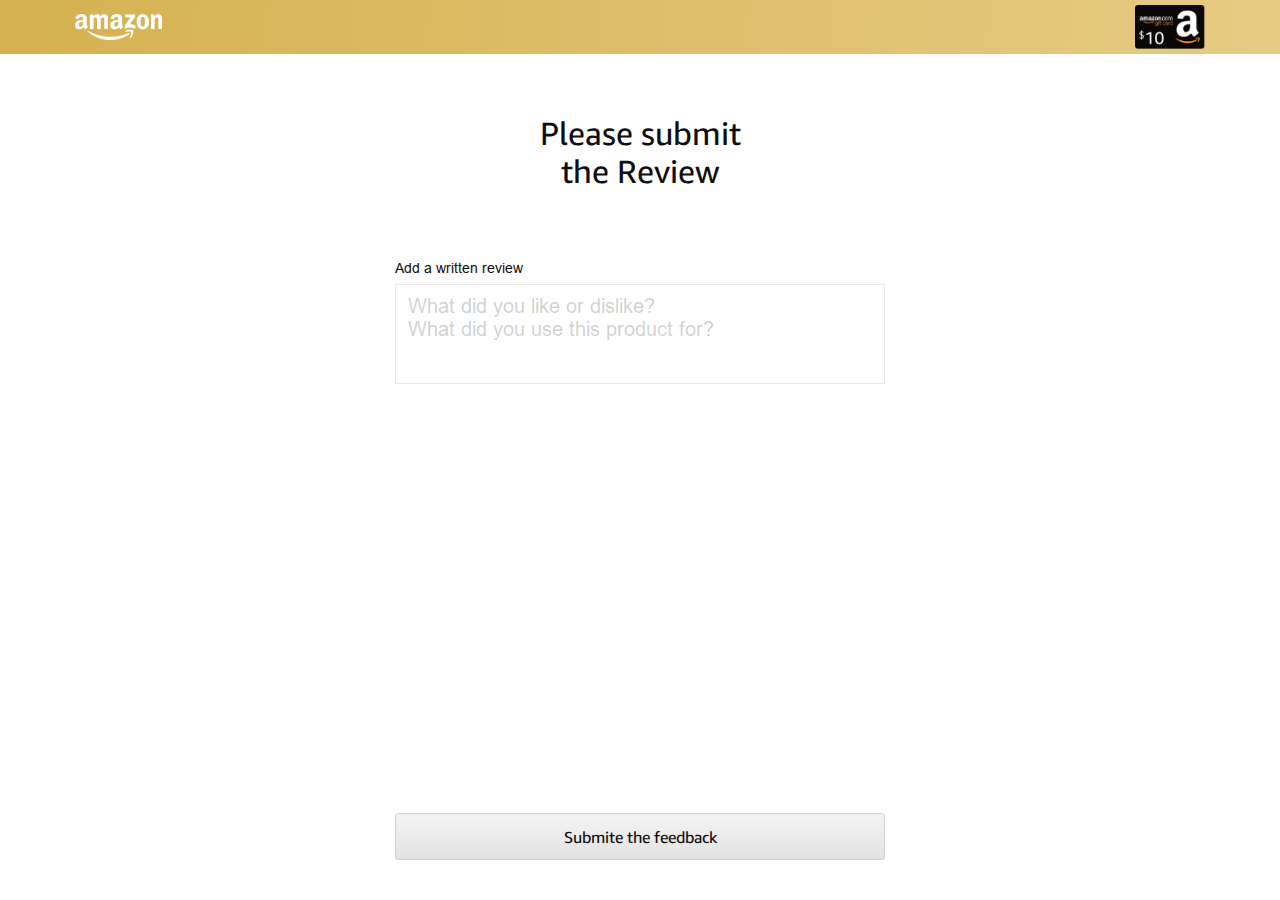
<file: app/review.html>
<!DOCTYPE html>
<html lang="en">

<head>
   <meta charset="UTF-8">
   <meta name="viewport" content="width=device-width, initial-scale=1.0">
   <title>Template</title>
   <link rel="stylesheet" href="css/style.min.css">
</head>

<body>

   <!-- WRAPPER start -->
   <div class="wrapper page-review">

      <!-- HEADER start  -->

      <header class="header">
         <div class="container">
            <div class="header__content">
               <a href="#" class="logo">
                  <img src="images/logo.png" alt="">
               </a>
               <a href="#" class="header__gift-card">
                  <img src="images/mini-card.png" alt="">
               </a>
            </div>
         </div>
      </header>

      <!-- HEADER end  -->

      <!-- MAIN start  -->
      <main class="main review">

         <div class="container">

            <!-- CONTENT start  -->
            <div class="review__content">
               <div class="form">
                  <p class="form__title">Please submit the Review</p>
                  <label class="form__input-box">
                     <p class="form__subtitle">Add a written review</p>
                     <textarea class="form__textarea js-textarea-review textarea"
                        placeholder="What did you like or dislike? &#10;What did you use this product for?"></textarea>
                  </label>
                  <button onclick="document.location='result.html'" class="form__btn btn js-btn-review" disabled>Submite
                     the
                     feedback</button>
               </div>
            </div>
            <!-- CONTENT end -->
         </div>

      </main>
      <!-- MAIN end -->

   </div>
   <!-- WRAPPER end -->



   <!-- SCRIPTS start  -->
   <script src="js/main.min.js"></script>



</body>

</html>
</file>
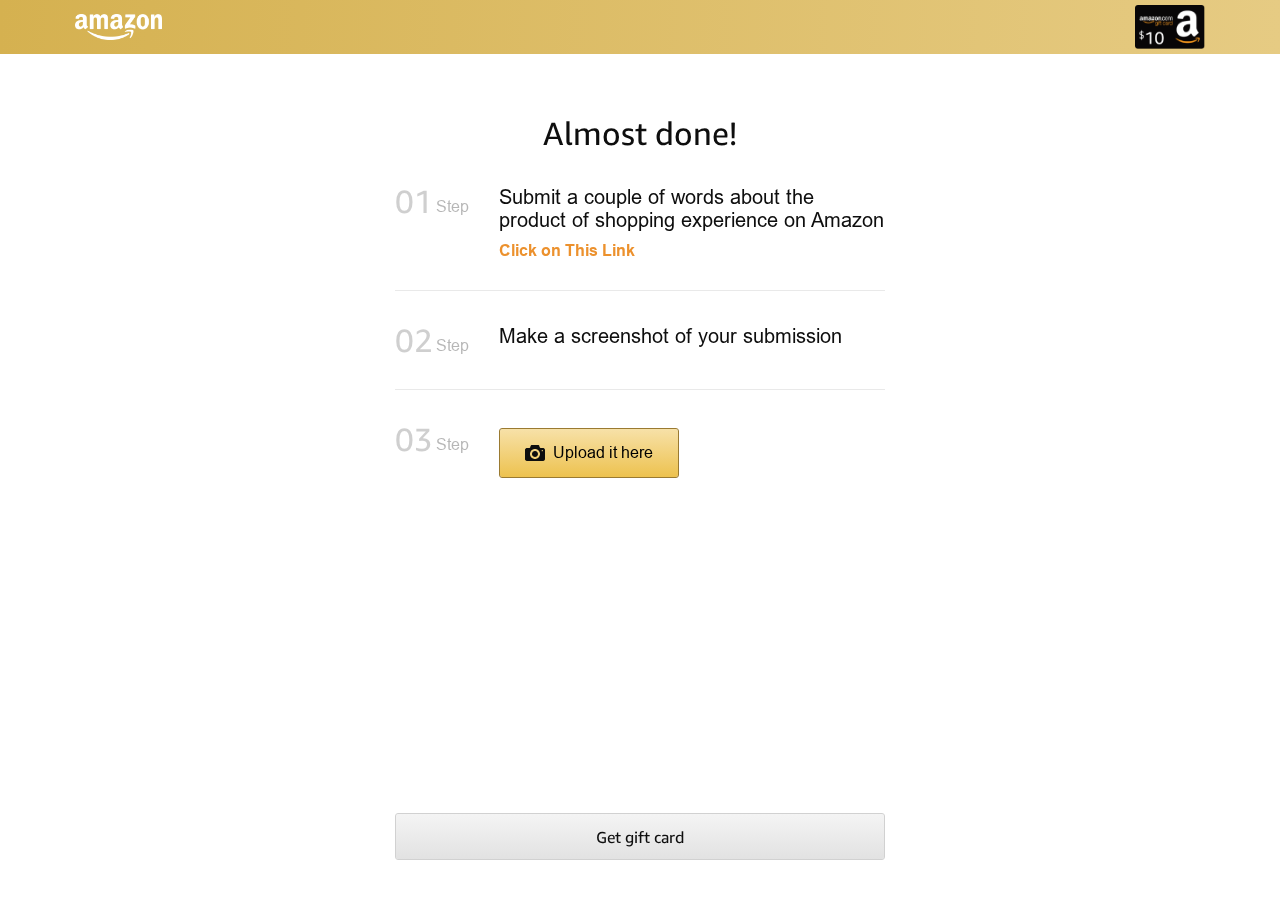
<file: app/rewiew-by-link.html>
<!DOCTYPE html>
<html lang="en">

<head>
   <meta charset="UTF-8">
   <meta name="viewport" content="width=device-width, initial-scale=1.0">
   <title>Template</title>
   <link rel="stylesheet" href="css/style.min.css">
</head>

<body>

   <!-- WRAPPER start -->
   <div class="wrapper page-rewiew-by-link">

      <!-- HEADER start  -->

      <header class="header">
         <div class="container">
            <div class="header__content">
               <a href="#" class="logo">
                  <img src="images/logo.png" alt="">
               </a>
               <a href="#" class="header__gift-card">
                  <img src="images/mini-card.png" alt="">
               </a>
            </div>
         </div>
      </header>

      <!-- HEADER end  -->

      <!-- MAIN start  -->
      <main class="main rewiew-by-link">

         <div class="container">

            <!-- CONTENT start  -->
            <div class="rewiew-by-link__content">
               <p class="rewiew-by-link__title">Almost done!</p>
               <div class="rewiew-by-link__steps">
                  <div class="rewiew-by-link__step">
                     <p class="rewiew-by-link__spet-num">
                        01 <span>Step</span>
                     </p>
                     <div class="rewiew-by-link__step-container">
                        <p class="rewiew-by-link__step-text">Submit a couple of words about the product of shopping
                           experience on Amazon</p>
                        <a href="#" class="rewiew-by-link__step-link">Click on This Link</a>
                     </div>
                  </div>
                  <div class="rewiew-by-link__step">
                     <p class="rewiew-by-link__spet-num">
                        02 <span>Step</span>
                     </p>
                     <div class="rewiew-by-link__step-container">
                        <p class="rewiew-by-link__step-text">Make a screenshot of your submission</p>
                     </div>
                  </div>
                  <div class="rewiew-by-link__step">
                     <p class="rewiew-by-link__spet-num">
                        03 <span>Step</span>
                     </p>
                     <label class="rewiew-by-link__step-container">
                        <input type="file" id="file" class="file" accept=".jpg, .jpeg, .png, video/*" />
                        <button class="upload">
                           <span class="upload__icon">
                              <img src="images/photo.png" alt="">
                           </span>
                           Upload it here
                        </button>
                     </label>
                  </div>
               </div>
               <button onclick="document.location='result.html'" class="rewiew-by-link__btn btn js-btn-upload"
                  disabled>Get gift
                  card</button>
            </div>
            <!-- CONTENT end -->
         </div>

      </main>
      <!-- MAIN end -->

   </div>
   <!-- WRAPPER end -->



   <!-- SCRIPTS start  -->
   <script src="js/main.min.js"></script>


</body>

</html>
</file>
<file: app/css/style.min.css>
html{-webkit-box-sizing:border-box;box-sizing:border-box}*,*::after,*::before{-webkit-box-sizing:inherit;box-sizing:inherit}ul,ol[class]{padding:0}body,h1,h2,h3,h4,h5,h6,p,ul,ol,li,figure,figcaption,blockquote,dl,dd{margin:0}ul[class]{list-style:none}img{max-width:100%;display:block}input,button,textarea,select{font:inherit;outline:none}a{text-decoration:none;color:inherit;display:block}a :focus{outline:none;text-decoration:none;color:inherit}button,input{border:unset}@font-face{font-family:"Amazon Ember";src:url("../fonts/AmazonEmber-Regular.woff2") format("woff2"),url("../fonts/AmazonEmber-Regular.woff") format("woff");font-weight:normal;font-style:normal;font-display:swap}@font-face{font-family:"Arial";src:url("../fonts/Arial-BoldMT.woff2") format("woff2"),url("../fonts/Arial-BoldMT.woff") format("woff");font-weight:bold;font-style:normal;font-display:swap}@font-face{font-family:"Arial";src:url("../fonts/ArialMT.woff2") format("woff2"),url("../fonts/ArialMT.woff") format("woff");font-weight:normal;font-style:normal;font-display:swap}.header__gift-card img,.logo img,.loading-img img,.card__image img,.evaluation-menu__item img,.upload__icon img,.results__gift img{width:100%;height:100%;-o-object-fit:contain;object-fit:contain}.btn{display:-webkit-box;display:-ms-flexbox;display:flex;-webkit-box-pack:center;-ms-flex-pack:center;justify-content:center;-webkit-box-align:center;-ms-flex-align:center;align-items:center}html,body{height:100%;font-family:"Amazon Ember";font-weight:normal;font-style:normal;font-size:20px;color:#0e0e0e;overflow-x:hidden}textarea{resize:none}.wrapper{display:-webkit-box;display:-ms-flexbox;display:flex;-webkit-box-orient:vertical;-webkit-box-direction:normal;-ms-flex-direction:column;flex-direction:column;min-height:100%}.main{-webkit-box-flex:1;-ms-flex:1 0 auto;flex:1 0 auto;position:relative;display:-webkit-box;display:-ms-flexbox;display:flex;-webkit-box-orient:vertical;-webkit-box-direction:normal;-ms-flex-direction:column;flex-direction:column}.footer{-webkit-box-flex:0;-ms-flex:0 0 auto;flex:0 0 auto}.container{max-width:530px;margin:0 auto;padding:0px 20px;height:100%;-webkit-box-flex:1;-ms-flex:1 1 auto;flex:1 1 auto;display:-webkit-box;display:-ms-flexbox;display:flex;-webkit-box-orient:vertical;-webkit-box-direction:normal;-ms-flex-direction:column;flex-direction:column;width:100%}input,textarea{-webkit-appearance:none;-moz-appearance:none;appearance:none;outline:none}.d-flex{display:-webkit-box !important;display:-ms-flexbox !important;display:flex !important}.off{display:none !important}.checkbox{position:relative}.checkbox-none,.radio-none{position:absolute;width:1px;height:1px;overflow:hidden;clip:rect(0 0 0 0)}.checkbox-style{display:block;cursor:pointer}.radio-style{position:relative;display:block;cursor:pointer}.radio-none:checked+.radio-style::before{content:" "}.popup{display:none;position:fixed;top:0;left:0;z-index:99999;width:100%;height:100vh}.popup__body{width:100%;height:100%;display:-webkit-box;display:-ms-flexbox;display:flex;-webkit-box-align:center;-ms-flex-align:center;align-items:center;-webkit-box-pack:center;-ms-flex-pack:center;justify-content:center}.header{background:transparent -o-linear-gradient(178deg, #e6cb83 0%, #d5b150 100%) 0% 0% no-repeat padding-box;background:transparent linear-gradient(272deg, #e6cb83 0%, #d5b150 100%) 0% 0% no-repeat padding-box}.header a{display:block}.header .container{max-width:1230px;padding:0 50px}.header__content{height:54px;display:-webkit-box;display:-ms-flexbox;display:flex;-webkit-box-align:center;-ms-flex-align:center;align-items:center;-webkit-box-pack:justify;-ms-flex-pack:justify;justify-content:space-between}.header__login{margin-left:auto;font-size:16px;color:#fff}.header__login:hover{-webkit-text-decoration-line:underline;text-decoration-line:underline}.header__gift-card{width:70px;height:45px}.logo{width:87px;height:26px;margin-right:30px}.btn{cursor:pointer;background:transparent -webkit-gradient(linear, left top, left bottom, from(#f7e1a8), to(#edc24f)) 0% 0% no-repeat padding-box;background:transparent -o-linear-gradient(top, #f7e1a8 0%, #edc24f 100%) 0% 0% no-repeat padding-box;background:transparent linear-gradient(180deg, #f7e1a8 0%, #edc24f 100%) 0% 0% no-repeat padding-box;border:1px solid #9a7a31;border-radius:3px;width:100%;height:47px;color:#0e0e0e;font-size:16px;font-family:"Amazon Ember";padding:10px}.btn:active{background:transparent -webkit-gradient(linear, left bottom, left top, from(#f7e1a8), to(#edc24f)) 0% 0% no-repeat padding-box;background:transparent -o-linear-gradient(bottom, #f7e1a8 0%, #edc24f 100%) 0% 0% no-repeat padding-box;background:transparent linear-gradient(0deg, #f7e1a8 0%, #edc24f 100%) 0% 0% no-repeat padding-box}.btn:disabled{cursor:not-allowed;background:transparent -webkit-gradient(linear, left top, left bottom, from(#f4f4f4), to(#e2e2e2)) 0% 0% no-repeat padding-box;background:transparent -o-linear-gradient(top, #f4f4f4 0%, #e2e2e2 100%) 0% 0% no-repeat padding-box;background:transparent linear-gradient(180deg, #f4f4f4 0%, #e2e2e2 100%) 0% 0% no-repeat padding-box;border:1px solid #d1d1d1}input,textarea{border:unset;background:transparent}button{border:unset;padding:unset;cursor:pointer;background:transparent}.banner{padding:40px 0;background:transparent -o-linear-gradient(158deg, #e6cb83 0%, #d5b150 100%) 0% 0% no-repeat padding-box;background:transparent linear-gradient(292deg, #e6cb83 0%, #d5b150 100%) 0% 0% no-repeat padding-box}.banner__content{display:-webkit-box;display:-ms-flexbox;display:flex;-webkit-box-orient:vertical;-webkit-box-direction:normal;-ms-flex-direction:column;flex-direction:column;-webkit-box-align:center;-ms-flex-align:center;align-items:center;color:#fff}.banner__title{font-size:16px;margin-bottom:10px;text-align:center}.banner__descr{margin:0 -13px;font-size:32px;text-align:center;margin-bottom:90px}.banner__btn{-ms-flex-item-align:stretch;-ms-grid-row-align:stretch;align-self:stretch;width:unset}.banner .logo{margin-bottom:93px}.page-main__content{padding:50px 0 30px}.page-main__section:not(:last-child){margin-bottom:50px}.page-main__title{font-size:32px;margin-bottom:30px;max-width:270px}.page-main__block-question{font:normal normal normal 16px/20px Arial}.page-main__block-question:not(:last-child){margin-bottom:20px}.page-main__question{font-weight:bold;margin-bottom:10px;width:85%}.page-main__answer{color:rgba(14,14,14,0.5)}.page-main__descr{padding-top:15px;border-top:2px solid #000;margin-top:55px;color:rgba(14,14,14,0.5);font-size:16px}.page-main__btn{margin-top:70px}.enter-an-email{display:-webkit-box;display:-ms-flexbox;display:flex;-webkit-box-orient:vertical;-webkit-box-direction:normal;-ms-flex-direction:column;flex-direction:column;width:100%}.enter-an-email .container{display:-webkit-box;display:-ms-flexbox;display:flex;-webkit-box-orient:vertical;-webkit-box-direction:normal;-ms-flex-direction:column;flex-direction:column;-webkit-box-flex:1;-ms-flex:1 1 auto;flex:1 1 auto;width:100%}.enter-an-email__content{-webkit-box-flex:1;-ms-flex:1 1 auto;flex:1 1 auto;display:-webkit-box;display:-ms-flexbox;display:flex;-webkit-box-orient:vertical;-webkit-box-direction:normal;-ms-flex-direction:column;flex-direction:column}.form{-webkit-box-flex:1;-ms-flex:1 1 auto;flex:1 1 auto;height:100%;padding:60px 0 40px;display:-webkit-box;display:-ms-flexbox;display:flex;-webkit-box-orient:vertical;-webkit-box-direction:normal;-ms-flex-direction:column;flex-direction:column}.form__title{font-size:32px;margin:0 auto;margin-bottom:70px;max-width:285px;text-align:center;cursor:default}.form__input-box{width:100%;margin-bottom:70px}.form__input{font-family:"Arial";-webkit-box-flex:1;-ms-flex:1 1 auto;flex:1 1 auto;-ms-flex-item-align:stretch;-ms-grid-row-align:stretch;align-self:stretch;font-size:20px;padding-bottom:15px;padding-left:10px;color:inherit;width:100%;min-width:100%;border-bottom:1px solid #e9e9e9}.form__input::-webkit-input-placeholder{color:rgba(14,14,14,0.2)}.form__input::-moz-placeholder{color:rgba(14,14,14,0.2)}.form__input:-ms-input-placeholder{color:rgba(14,14,14,0.2)}.form__input::-ms-input-placeholder{color:rgba(14,14,14,0.2)}.form__input::placeholder{color:rgba(14,14,14,0.2)}.form__input:focus{border-color:#0e0e0e}.form__subtitle{font-family:"Arial";font-size:14px;margin-bottom:8px}.form__textarea{padding:10px 12px;border:1px solid #e9e9e9;height:100px;width:100%;font-family:"Arial"}.form__textarea::-webkit-input-placeholder{color:rgba(14,14,14,0.2)}.form__textarea::-moz-placeholder{color:rgba(14,14,14,0.2)}.form__textarea:-ms-input-placeholder{color:rgba(14,14,14,0.2)}.form__textarea::-ms-input-placeholder{color:rgba(14,14,14,0.2)}.form__textarea::placeholder{color:rgba(14,14,14,0.2)}.form__btn{margin-top:auto}.page-loading{background:transparent -o-linear-gradient(154deg, #e6cb83 0%, #d5b150 100%) 0% 0% no-repeat padding-box;background:transparent linear-gradient(296deg, #e6cb83 0%, #d5b150 100%) 0% 0% no-repeat padding-box}.page-loading .header{background:unset}.page-loading .header__content{border-bottom:1px solid rgba(255,255,255,0.2)}.loading .container{max-width:775px;padding:0 50px;-webkit-box-flex:1;-ms-flex:1 1 auto;flex:1 1 auto;display:-webkit-box;display:-ms-flexbox;display:flex;-webkit-box-orient:vertical;-webkit-box-direction:normal;-ms-flex-direction:column;flex-direction:column}.loading__content{-webkit-box-flex:1;-ms-flex:1 1 auto;flex:1 1 auto;padding:80px 0 30px;display:-webkit-box;display:-ms-flexbox;display:flex;-webkit-box-orient:vertical;-webkit-box-direction:normal;-ms-flex-direction:column;flex-direction:column;height:100%}.loading__title{font-size:72px;-webkit-text-decoration-line:underline;text-decoration-line:underline;text-align:center;color:#fff;margin-bottom:30px;cursor:default}.loading__hint{text-align:center;font-size:16px;color:#fff;margin-top:auto}.loading-img{-webkit-align-self:end;-webkit-align-self:flex-end;margin-bottom:50px;-ms-flex-item-align:end;-ms-grid-row-align:end;align-self:end;align-self:flex-end;margin-right:5px;margin-left:-400px;position:relative}.loading-img__gray{height:100%}.loading-img__white-box{position:absolute;top:0;left:0;width:100%;height:100%;overflow:hidden;-webkit-animation:load 3s ease-out;animation:load 3s ease-out}.loading-img__white{position:absolute;top:0;left:0;height:100%}.loading-img,.loading-img__gray,.loading-img__white{width:665px}@-webkit-keyframes load{from{width:0%}to{width:100%}}@keyframes load{from{width:0%}to{width:100%}}.page-evaluation-main .evaluation .container{max-width:335px}.page-evaluation-main .upload__block{display:none}.page-evaluation-main .upload__block.open{display:-webkit-box;display:-ms-flexbox;display:flex}.page-evaluation-main .evaluation__btn{display:none}.page-evaluation-main .evaluation__btn.open{display:block}.page-evaluation-secondary .evaluation .container{max-width:845px}.page-evaluation-secondary .card{margin-bottom:40px}.evaluation__content{padding:60px 0 40px;-webkit-box-flex:1;-ms-flex:1 1 auto;flex:1 1 auto;display:-webkit-box;display:-ms-flexbox;display:flex;-webkit-box-orient:vertical;-webkit-box-direction:normal;-ms-flex-direction:column;flex-direction:column}.evaluation__descr{text-align:center;font-size:16px;margin-bottom:10px;color:rgba(14,14,14,0.7);font-family:"Arial";cursor:default}.evaluation__btn{margin-top:auto}.evaluation__list{margin-bottom:30px;padding:34px 0;font-family:"Arial";border-top:4px solid #e9e9e9;border-bottom:4px solid #e9e9e9}.evaluation__list-title{font-size:16px;font-weight:bold;margin-bottom:15px}.evaluation__list-row{display:-webkit-box;display:-ms-flexbox;display:flex;font-size:16px;color:rgba(14,14,14,0.5)}.evaluation__list-row:not(:last-child){margin-bottom:30px}.evaluation__list-num{color:rgba(14,14,14,0.3);margin-right:10px;font-weight:bold}.card{margin-bottom:50px}.card__name{font-size:32px;margin-bottom:40px;text-align:center;cursor:default}.card__image{height:150px;width:100%;margin-bottom:50px}.card__container{padding-left:25px}.card__link{display:inline;color:#ec912d}.card__link:hover{-webkit-text-decoration-line:underline;text-decoration-line:underline}.evaluation-menu{position:relative}.evaluation-menu__container{padding:15px 0;border-top:4px solid #e9e9e9;border-bottom:4px solid #e9e9e9;margin-bottom:30px}.evaluation-menu__container .evaluation-menu{margin:20px 25px;width:calc(50% - 50px)}.evaluation-menu__container .evaluation-menu__item{width:36px;height:30px}.evaluation-menu__container .evaluation-menu__item:not(:last-child){padding-right:5}.evaluation-menu__container .evaluation-menu__block{-webkit-box-pack:start;-ms-flex-pack:start;justify-content:flex-start}.evaluation-menu__wrapper{margin:0 -25px;display:-webkit-box;display:-ms-flexbox;display:flex;-ms-flex-wrap:wrap;flex-wrap:wrap}.evaluation-menu__name{cursor:default;font-family:"Arial";margin-bottom:10px;font-size:20px}.evaluation-menu__title{font-size:16px;text-align:center;color:rgba(14,14,14,0.7);font-family:"Arial";margin-bottom:20px;cursor:default}.evaluation-menu__block{display:-webkit-box;display:-ms-flexbox;display:flex;-webkit-box-pack:center;-ms-flex-pack:center;justify-content:center}.evaluation-menu__item{width:47px;height:38px;cursor:pointer}.evaluation-menu__item:not(:last-child){padding-right:7px}.evaluation-menu__item.active .evaluation-menu__item-blank,.evaluation-menu__item.js-hover .evaluation-menu__item-blank{display:none}.evaluation-menu__item.active .evaluation-menu__item-full,.evaluation-menu__item.js-hover .evaluation-menu__item-full{display:block}.evaluation-menu__item-full{display:none}.evaluation-menu__discard{position:absolute;-webkit-transform:translateY(-50%);-ms-transform:translateY(-50%);transform:translateY(-50%);top:50%;right:0}.evaluation-menu__body{display:none}.evaluation-menu__body.open{display:block}.rewiew-by-link__content{padding:60px 0 40px;-webkit-box-flex:1;-ms-flex:1 1 auto;flex:1 1 auto;display:-webkit-box;display:-ms-flexbox;display:flex;-webkit-box-orient:vertical;-webkit-box-direction:normal;-ms-flex-direction:column;flex-direction:column}.rewiew-by-link__title{font-size:32px;text-align:center}.rewiew-by-link__steps{margin-bottom:50px}.rewiew-by-link__step{display:-webkit-box;display:-ms-flexbox;display:flex;-webkit-box-align:start;-ms-flex-align:start;align-items:start;padding:30px 0}.rewiew-by-link__step:not(:last-child){border-bottom:1px solid #e9e9e9}.rewiew-by-link__spet-num{display:-webkit-box;display:-ms-flexbox;display:flex;-webkit-box-align:end;-ms-flex-align:end;align-items:end;font-size:32px;color:rgba(14,14,14,0.2);margin-right:30px}.rewiew-by-link__spet-num span{display:inline-block;margin-bottom:4px;margin-left:3px;font-family:"Arial";font-size:16px;color:rgba(14,14,14,0.3)}.rewiew-by-link__step-container{margin-top:4px;font-family:"Arial"}.rewiew-by-link__step-text{font-size:20px}.rewiew-by-link__step-text:not(:last-child){margin-bottom:10px}.rewiew-by-link__step-link{font-size:16px;font-weight:bold;color:#ec912d}.rewiew-by-link__btn{margin-top:auto}.upload{margin-top:4px;display:-webkit-box;display:-ms-flexbox;display:flex;-webkit-box-pack:center;-ms-flex-pack:center;justify-content:center;-webkit-box-align:center;-ms-flex-align:center;align-items:center;background:transparent -webkit-gradient(linear, left top, left bottom, from(#f7e1a8), to(#edc24f)) 0% 0% no-repeat padding-box;background:transparent -o-linear-gradient(top, #f7e1a8 0%, #edc24f 100%) 0% 0% no-repeat padding-box;background:transparent linear-gradient(180deg, #f7e1a8 0%, #edc24f 100%) 0% 0% no-repeat padding-box;border:1px solid #9a7a31;border-radius:3px;width:180px;height:50px;padding:10px;font-size:16px}.upload__icon{margin-right:8px;width:20px;height:16px}.upload:active{background:transparent -webkit-gradient(linear, left bottom, left top, from(#f7e1a8), to(#edc24f)) 0% 0% no-repeat padding-box;background:transparent -o-linear-gradient(bottom, #f7e1a8 0%, #edc24f 100%) 0% 0% no-repeat padding-box;background:transparent linear-gradient(0deg, #f7e1a8 0%, #edc24f 100%) 0% 0% no-repeat padding-box}.upload:disabled{background:transparent -webkit-gradient(linear, left top, left bottom, from(#f4f4f4), to(#e2e2e2)) 0% 0% no-repeat padding-box;background:transparent -o-linear-gradient(top, #f4f4f4 0%, #e2e2e2 100%) 0% 0% no-repeat padding-box;background:transparent linear-gradient(180deg, #f4f4f4 0%, #e2e2e2 100%) 0% 0% no-repeat padding-box;border:1px solid #d1d1d1;cursor:not-allowed}.upload:disabled .upload__icon{-webkit-filter:opacity(0.5);filter:opacity(0.5)}.upload__block{display:-webkit-box;display:-ms-flexbox;display:flex;-webkit-box-pack:justify;-ms-flex-pack:justify;justify-content:space-between;-webkit-box-align:center;-ms-flex-align:center;align-items:center;margin-bottom:50px}.upload__block .upload{margin-top:unset;width:376px}.upload__title{font-family:"Arial";margin-right:20px;cursor:default}.file{position:absolute;opacity:0;z-index:-1}.results{background:transparent -o-linear-gradient(154deg, #e6cb83 0%, #d5b150 100%) 0% 0% no-repeat padding-box;background:transparent linear-gradient(296deg, #e6cb83 0%, #d5b150 100%) 0% 0% no-repeat padding-box}.results .container{max-width:545px}.results__content{-webkit-box-flex:1;-ms-flex:1 1 auto;flex:1 1 auto;display:-webkit-box;display:-ms-flexbox;display:flex;-webkit-box-orient:vertical;-webkit-box-direction:normal;-ms-flex-direction:column;flex-direction:column;-webkit-box-align:center;-ms-flex-align:center;align-items:center;text-align:center;-webkit-box-pack:center;-ms-flex-pack:center;justify-content:center;color:#fff;padding:50px 0}.results .logo{margin-bottom:40px}.results__title{font-size:72px;-webkit-text-decoration-line:underline;text-decoration-line:underline;margin-bottom:20px;text-transform:uppercase}.results__descr{font-family:"Arial";font-size:16px;margin-bottom:80px}.results__link{color:#efe3c4;display:inline}.results__link:hover{-webkit-text-decoration-line:underline;text-decoration-line:underline}.results__gift{width:280px;height:190px}.review__content{-webkit-box-flex:1;-ms-flex:1 1 auto;flex:1 1 auto;display:-webkit-box;display:-ms-flexbox;display:flex;-webkit-box-orient:vertical;-webkit-box-direction:normal;-ms-flex-direction:column;flex-direction:column}.review .form__title{max-width:205px}.page-evaluation-third .container{max-width:685px}.page-evaluation-third .evaluation__descr{margin-bottom:80px}.page-evaluation-third .page-main__section:not(:last-child){margin-bottom:70px}.page-evaluation-third .evaluation__btn{display:none}.page-evaluation-third .evaluation__btn.open{display:block}.card-row{display:-webkit-box;display:-ms-flexbox;display:flex;-webkit-box-align:center;-ms-flex-align:center;align-items:center;margin-bottom:40px}.card-row .card__image{-webkit-box-flex:0;-ms-flex:0 1 37%;flex:0 1 37%;width:37%;height:112px;display:-webkit-box;display:-ms-flexbox;display:flex;-webkit-box-pack:end;-ms-flex-pack:end;justify-content:end;margin-bottom:unset}.card-row .card__image img{width:unset}.card-row .card__name{text-align:left;font-family:"Arial";font-size:20px;margin-bottom:15px;max-width:200px}.card-row .evaluation-menu__title{text-align:left;margin-bottom:10px}.almost-done .container{max-width:375px}.almost-done__content{text-align:center;padding:50px 0;-webkit-box-flex:1;-ms-flex:1 1 auto;flex:1 1 auto;display:-webkit-box;display:-ms-flexbox;display:flex;-webkit-box-pack:center;-ms-flex-pack:center;justify-content:center;-webkit-box-orient:vertical;-webkit-box-direction:normal;-ms-flex-direction:column;flex-direction:column}.almost-done__title{font-size:20px;font-family:"Arial";margin-bottom:20px}.almost-done__descr{font-size:32px;margin-bottom:50px}.almost-done__btn{width:100%;display:-webkit-box;display:-ms-flexbox;display:flex;-webkit-box-pack:center;-ms-flex-pack:center;justify-content:center;background:#ff9826;border-radius:3px}@media (max-width: 991.98px){.page-evaluation-third .container{max-width:415px}.page-evaluation-third .evaluation__descr{margin-bottom:40px}.page-evaluation-third .evaluation-menu{margin-bottom:unset}.card-row .card__image{-webkit-box-flex:0;-ms-flex:0 1 28%;flex:0 1 28%}.evaluation__list-row:not(:last-child){margin-bottom:10px}.page-evaluation-secondary .container{max-width:415px}.page-evaluation-secondary .evaluation__descr{max-width:265px;margin-left:auto;margin-right:auto}.evaluation-menu__container .evaluation-menu{width:calc(100% - 50px)}.evaluation-menu__container .evaluation-menu:not(:last-child){margin-bottom:5px}.upload__block{-webkit-box-orient:vertical;-webkit-box-direction:normal;-ms-flex-direction:column;flex-direction:column;-webkit-box-align:start;-ms-flex-align:start;align-items:start}.upload__title{margin-bottom:20px}.upload__box,.upload__block .upload{width:100%}}@media (max-width: 767.98px){.rewiew-by-link__content{padding:150px 0 50px}.evaluation__content{padding:100px 0 50px}.card__name{margin-bottom:55px}.card__image{margin-bottom:60px}.evaluation-menu{margin-bottom:30px}.loading__content{padding:160px 0 40px}.loading__title{font-size:64px;margin-bottom:50px}.loading-img{margin-bottom:40px}.loading-img,.loading-img__gray,.loading-img__white{width:920px}}@media (max-width: 767.98px) and (max-width: 768px) and (min-width: 575px){.loading-img,.loading-img__gray,.loading-img__white{width:calc( 680px + (920 - 680) * ((100vw - 575px) / (768 - 575)))}}@media (max-width: 767.98px) and (max-width: 575px){.loading-img,.loading-img__gray,.loading-img__white{width:680px}}@media (max-width: 767.98px){.form{padding:150px 0 50px}.page-main__content{padding:70px 0 40px}.banner{background:transparent -o-linear-gradient(140deg, #e6cb83 0%, #d5b150 100%) 0% 0% no-repeat padding-box;background:transparent linear-gradient(310deg, #e6cb83 0%, #d5b150 100%) 0% 0% no-repeat padding-box}.banner .container{max-width:620px}.banner__content{padding:30px 0 60px}.banner__descr{max-width:506px;margin-left:unset;margin-right:unset;margin-bottom:108px}.banner .logo{margin-bottom:115px}}@media (max-width: 575.98px){.results__content{padding:30px 10px 90px}.results .logo{margin-bottom:97px}.results__title{font-size:52px;text-transform:unset}.results__descr{margin-bottom:20px}.results__gift{width:290px;height:210px}.rewiew-by-link__content{padding-top:50px;padding-bottom:20px}.rewiew-by-link__title{text-align:left;margin-bottom:10px}.rewiew-by-link__steps{margin-bottom:30px}.rewiew-by-link__step{padding:25px 0}.rewiew-by-link__step-text:not(:last-child){margin-bottom:20px}.evaluation__content{padding:5px 0 20px}.card__name{margin-bottom:30px}.card__image{margin-bottom:45px}.evaluation-menu__title{margin-bottom:20px}.loading-img,.loading-img__gray,.loading-img__white{width:820px}}@media (max-width: 575.98px) and (max-width: 575px) and (min-width: 375px){.loading-img,.loading-img__gray,.loading-img__white{width:calc( 540px + (820 - 540) * ((100vw - 375px) / (575 - 375)))}}@media (max-width: 575.98px) and (max-width: 375px){.loading-img,.loading-img__gray,.loading-img__white{width:540px}}@media (max-width: 575.98px){.loading .container{padding:0 20px}.loading__content{padding-top:100px;padding-bottom:30px}.loading__title{font-size:35px;margin-bottom:75px}.loading__hint{color:rgba(255,255,255,0.7)}.form{padding:50px 0 20px}.form__title{margin-bottom:50px}.form__input-box{margin-bottom:25px}.header__content{height:61px}.header .container{padding:0 20px}.header .logo{margin-right:20px}.page-main__content{padding:40px 0 20px}.page-main__section:not(:last-child){margin-bottom:40px}.page-main__title{max-width:unset}.banner{background:transparent -o-linear-gradient(126deg, #e6cb83 0%, #d5b150 100%) 0% 0% no-repeat padding-box;background:transparent linear-gradient(324deg, #e6cb83 0%, #d5b150 100%) 0% 0% no-repeat padding-box}.banner__content{padding:30px 0}.banner__descr{font-size:24px;padding:0 10px}}
</file>
